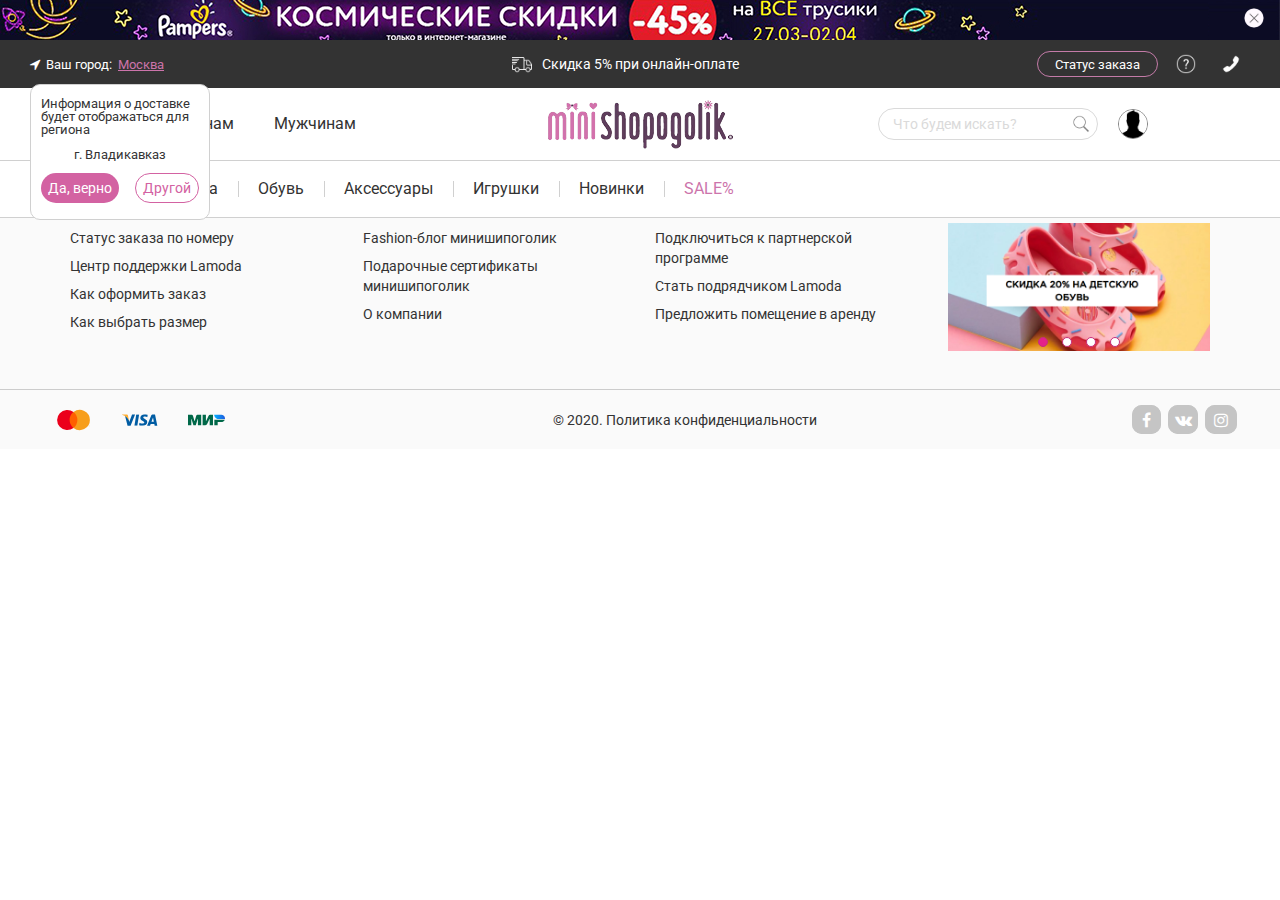
<file: _layout.html>
<!DOCTYPE html>
<html lang="ru">
  <head>
    <meta charset="utf-8">
    <title>Минишопоголик</title>
    <meta name="description" content="">
    <meta http-equiv="X-UA-Compatible" content="IE=edge">
    <meta name="viewport" content="height=device-height, 	width=device-width, initial-scale=1.0, 	minimum-scale=1.0, maximum-scale=1.0, 	user-scalable=no, target-densitydpi=device-dpi">
    <meta property="og:image" content="path/to/image.jpg">
    <link rel="shortcut icon" href="img/favicon/favicon.ico" type="image/x-icon">
    <link rel="apple-touch-icon" href="img/favicon/apple-touch-icon.png">
    <link rel="apple-touch-icon" sizes="72x72" href="img/favicon/apple-touch-icon-72x72.png">
    <link rel="apple-touch-icon" sizes="114x114" href="img/favicon/apple-touch-icon-114x114.png">
    <!-- Chrome, Firefox OS and Opera-->
    <meta name="theme-color" content="#c37ca7">
    <!-- Windows Phone-->
    <meta name="msapplication-navbutton-color" content="#c37ca7">
    <!-- iOS Safari-->
    <meta name="apple-mobile-web-app-status-bar-style" content="#c37ca7">
    <link rel="stylesheet" href="https://fonts.googleapis.com/css?family=Roboto:400,500,600,700,800&amp;display=swap&amp;subset=cyrillic">
    <link rel="stylesheet" href="/libs/owl/owl.carousel.min.css">
    <link rel="stylesheet" href="/libs/owl/owl.theme.default.min.css">
    <link rel="stylesheet" href="/libs/mmenu/mmenu.css">
    <link rel="stylesheet" href="/css/main.min.css">
    <link rel="stylesheet" href="/css/font-awesome.min.css">
  </head>
  <body>
    <div class="wrapper" id="wrapper">
      <div class="header">
        <div class="banner-topbar"><a href="#"><img class="banner-topbar__inner" src="/img/banner/banner.png"></a>
          <div class="banner-topbar__close"></div>
        </div>
        <div class="topbar">
          <div class="topbar__inner" id="topbar__default">
            <div class="topbar__location">
              <div class="location">
                <div class="location__front"><span class="topbar__item fa fa-location-arrow"></span><span class="topbar__item">Ваш город:</span><a class="locationSelector topbar__link" href="#locationModal">   <span id="location-label">Москва</span></a></div>
                <div class="location__back">
                  <div class="location__group"><span class="topbar__item fa fa-location-arrow"></span>
                    <input id="location-autocomplete" placeholder="Ваш город" autocomplete="off" type="text">
                  </div>
                </div>
                <div class="location-popup">
                  <p>Информация о доставке будет отображаться для региона</p>
                  <div class="text-center">г. Владикавказ</div>
                  <div class="location-popup__actions">
                    <button class="btn btn-primary positive">Да, верно</button>
                    <button class="btn btn-primary-outline negative">Другой</button>
                  </div>
                </div>
              </div>
            </div>
            <div class="topbar__delivery"> 
              <div class="delivery">
                <div class="back"><span>Скидка 5% при онлайн-оплате</span></div>
                <div class="front">
                  <div class="inner">
                    <div class="content"><span>Доставка в ваш город&nbsp;&nbsp;</span><a href="#">1-2 дня</a><span class="delivery__icon"></span></div>
                  </div>
                </div>
              </div>
            </div>
            <div class="topbar__tools">
              <!-- Статус заказа--><span class="order-status">Статус заказа</span>
              <!-- Помощь-->
              <div class="help dropdown">
                <div class="help__icon"></div>
                <div class="dropdown__inner">
                  <ul class="help__list">
                    <li class="help__item"><a class="help__link" href="#1">Доставка</a></li>
                    <li class="help__item"><a class="help__link" href="#2">Размеры</a></li>
                    <li class="help__item"><a class="help__link" href="#3">Возврат</a></li>
                    <li class="help__item"><a class="help__link" href="#4">Гарантия</a></li>
                    <li class="help__item"><a class="help__link" href="#5">Оплата</a></li>
                  </ul>
                </div>
              </div>
              <!-- Социальные сети-->
              <div class="social-bar">
                <ul class="social-bar-links">
                  <li><a href="#"><img src="/img/social/ic_ig.png"></a></li>
                  <li><a href="#"><img src="/img/social/ic_wa.png"></a></li>
                  <li><a href="#"><img src="/img/social/ic_tg.png"></a></li>
                  <li><a href="#"><img src="/img/social/ic_vk.png"></a></li>
                  <li><a href="#"><img src="/img/social/ic_fb.png"></a></li>
                </ul>
                <div class="social-bar-contact"><span class="social-bar-contact__text">+7 495 125 12 10</span><span class="social-bar-contact__hover">Обратный звонок</span></div>
                <div class="social-bar-toggle" id="social-toggle">   </div>
              </div>
            </div>
          </div>
        </div>
        <!-- Мобильное меню-->
        <div class="menu mh-head Sticky">
          <div class="menu-mobile searchbar-mobile-container">
            <div class="menu-mobile__row"><a class="menu-mobile__action" href="#menu"><span class="menu-mobile__icon menu-mobile__menu"></span></a><span class="menu-mobile__action searchbar-mobile-toggle" data-target="#msearch"><span class="menu-mobile__icon menu-mobile__search"></span></span><a class="menu__logo" href="/"><img src="/img/logo.jpg" alt="logo"></a><a class="menu-mobile__action"><span class="menu-mobile__favorite menu-mobile__icon"></span></a><a class="menu-mobile__action"><span class="menu-mobile__cart menu-mobile__icon"></span></a>
              <div class="searchbar-mobile menu-mobile__searchbar" id="msearch" style="display: none">
                <input class="searchbar-mobile__input" placeholder="Поиск" id="msearch-input">
                <button class="searchbar-mobile__button"><span class="menu-mobile__search menu-mobile__icon"></span></button>
              </div>
            </div>
            <div class="__hidden" style="display:none">
              <div class="mobile-menu__content" id="menu">
                <ul>
                  <li><a href="#"><span>Образы</span></a>
                    <ul>
                      <li><a href="#">На каждый день</a></li>
                      <li><a href="#">В садик, школу</a></li>
                      <li><a href="#">На фотосессию</a></li>
                      <li><a href="#">На мероприятие</a></li>
                    </ul>
                  </li>
                  <li><a href="#"><span>Одежда</span></a>
                    <ul>
                      <li><a href="#">Платья и сарафаны</a></li>
                      <li><a href="#">Футболки и поло</a></li>
                      <li><a href="#">Толстовки</a></li>
                      <li><a href="#">Комбинезоны</a></li>
                      <li><a href="#">Купальники</a></li>
                      <li><a href="#">Штаны</a></li>
                      <li><a href="#">Юбки</a></li>
                      <li><a href="#">Шорты</a></li>
                      <li><a href="#">Свитеры и свитшоты</a></li>
                      <li><a href="#">Дождевики</a></li>
                    </ul>
                    <li><a href="#"><span>Обувь</span></a>
                      <ul>
                        <li><a href="#">Балетки</a></li>
                        <li><a href="#">Босоножки</a></li>
                        <li><a href="#">Туфли</a></li>
                        <li><a href="#">Кеды</a></li>
                        <li><a href="#">Кроссовки</a></li>
                        <li><a href="#">Лоферы</a></li>
                        <li><a href="#">Сапоги</a></li>
                      </ul>
                    </li>
                    <li><a href="#"><span>Аксессуары</span></a>
                      <ul>
                        <li><a href="#">Сумки</a></li>
                        <li><a href="#">Бантики</a></li>
                        <li><a href="#">Рюкзаки</a></li>
                        <li><a href="#">Платки и шарфы</a></li>
                        <li><a href="#">Зонты</a></li>
                      </ul>
                    </li>
                    <li><a href="#"><span>Игрушки</span></a>
                      <ul>
                        <li><a href="#">Куклы L.O.L. Surprise</a></li>
                        <li><a href="#">Развивающие игры</a></li>
                        <li><a href="#">Настольные игры</a></li>
                        <li><a href="#">Наборы для творчества</a></li>
                        <li><a href="#">Игрушки будущего</a></li>
                      </ul>
                    </li>
                    <li><a href="#"><span>Новинки</span></a></li>
                    <li><a href="#"><span>Аутлет</span></a></li>
                  </li>
                </ul>
              </div>
            </div>
          </div>
          <div class="menu-desktop">
            <!-- Top menu-->
            <ul class="top-menu">
              <li class="top-item-opened"><a href="#">Детям</a>
                <!-- Submenu-->
                <ul class="sub-menu">
                  <li><a href="#">Образы</a>
                    <div class="third-menu">
                      <div class="row">
                        <!-- Первый блок-->
                        <div class="col-md-4"><strong>Категории</strong>
                          <div class="row">
                            <div class="col-md-6">
                              <ul>
                                <li><a href="#">Балетки</a></li>
                                <li><a href="#">Босоножки</a></li>
                                <li><a href="#">Ботинки</a></li>
                                <li><a href="#">Лоферы</a></li>
                                <li><a href="#">Сандалии</a></li>
                                <li><a href="#">Сапоги</a></li>
                                <li><a href="#">Сланцы</a></li>
                                <li><a href="#">Слипоны</a></li>
                                <li><a href="#">Туфли</a></li>
                                <li><a href="#">Уход за обувью</a></li>
                              </ul>
                            </div>
                            <div class="col-md-6">
                              <ul>
                                <li><a href="#">Балетки</a></li>
                                <li><a href="#">Босоножки</a></li>
                                <li><a href="#">Ботинки</a></li>
                                <li><a href="#">Лоферы</a></li>
                                <li><a href="#">Сандалии</a></li>
                                <li><a href="#">Сапоги</a></li>
                                <li><a href="#">Сланцы</a></li>
                                <li><a href="#">Слипоны</a></li>
                                <li><a href="#">Туфли</a></li>
                                <li><a class="third-menu-other" href="#">Все категории</a></li>
                              </ul>
                            </div>
                          </div>
                        </div>
                        <!-- Второй блок-->
                        <div class="col-md-2"><strong>Бренды</strong>
                          <ul>
                            <li><a href="#">Mini Melissa</a></li>
                            <li><a href="#">Mel by Melisa</a></li>
                            <li><a href="#">Ipanema</a></li>
                            <li><a href="#">Zaxy</a></li>
                            <li><a class="third-menu-other" href="#">Все бренды</a></li>
                          </ul>
                        </div>
                        <!-- Третий блок-->
                        <div class="col-md-2"><strong class="text-center">Тренды сезона</strong><a href="#">
                            <figure><img src="/img/gods/item1.png">
                              <figcaption>Сумка-рюкзак Unircorn</figcaption>
                            </figure></a><a href="#">
                            <figure><img src="/img/gods/item2.png">
                              <figcaption>Сапожки Zaxy Bow</figcaption>
                            </figure></a></div>
                        <!-- Четвертый блок-->
                        <div class="col-md-4">
                          <div class="third-menu-banner"><a href="#"><img src="/img/banner/mbanner.png"></a>
                            <div class="third-menu-banner__name text-center">Mini Melissa SS 20</div>
                            <div class="text-center">Встречайте новую коллекцию</div>
                          </div>
                        </div>
                      </div>
                    </div>
                  </li>
                  <li><a href="#">Одежда</a></li>
                  <li><a href="#">Обувь</a></li>
                  <li><a href="#">Аксессуары</a></li>
                  <li><a href="#">Игрушки</a></li>
                  <li><a href="#">Новинки</a></li>
                  <li><a href="#">SALE%</a></li>
                </ul>
              </li>
              <li><a href="#">Женщинам</a>
                <!-- Submenu-->
                <ul class="sub-menu">
                  <li><a href="#">Образы</a>
                    <div class="third-menu">
                      <div class="row">
                        <!-- Первый блок-->
                        <div class="col-md-4"><strong>Категории</strong>
                          <div class="row">
                            <div class="col-md-6">
                              <ul>
                                <li><a href="#">Балетки</a></li>
                                <li><a href="#">Босоножки</a></li>
                                <li><a href="#">Ботинки</a></li>
                                <li><a href="#">Лоферы</a></li>
                                <li><a href="#">Сандалии</a></li>
                                <li><a href="#">Сапоги</a></li>
                                <li><a href="#">Сланцы</a></li>
                                <li><a href="#">Слипоны</a></li>
                                <li><a href="#">Туфли</a></li>
                                <li><a href="#">Уход за обувью</a></li>
                              </ul>
                            </div>
                            <div class="col-md-6">
                              <ul>
                                <li><a href="#">Балетки</a></li>
                                <li><a href="#">Босоножки</a></li>
                                <li><a href="#">Ботинки</a></li>
                                <li><a href="#">Лоферы</a></li>
                                <li><a href="#">Сандалии</a></li>
                                <li><a href="#">Сапоги</a></li>
                                <li><a href="#">Сланцы</a></li>
                                <li><a href="#">Слипоны</a></li>
                                <li><a href="#">Туфли</a></li>
                                <li><a class="third-menu-other" href="#">Все категории</a></li>
                              </ul>
                            </div>
                          </div>
                        </div>
                        <!-- Второй блок-->
                        <div class="col-md-2"><strong>Бренды</strong>
                          <ul>
                            <li><a href="#">Mini Melissa</a></li>
                            <li><a href="#">Mel by Melisa</a></li>
                            <li><a href="#">Ipanema</a></li>
                            <li><a href="#">Zaxy</a></li>
                            <li><a class="third-menu-other" href="#">Все бренды</a></li>
                          </ul>
                        </div>
                        <!-- Третий блок-->
                        <div class="col-md-2"><strong class="text-center">Тренды сезона</strong><a href="#">
                            <figure><img src="/img/gods/item1.png">
                              <figcaption>Сумка-рюкзак Unircorn</figcaption>
                            </figure></a><a href="#">
                            <figure><img src="/img/gods/item2.png">
                              <figcaption>Сапожки Zaxy Bow</figcaption>
                            </figure></a></div>
                        <!-- Четвертый блок-->
                        <div class="col-md-4">
                          <div class="third-menu-banner"><a href="#"><img src="/img/banner/mbanner.png"></a>
                            <div class="third-menu-banner__name text-center">Mini Melissa SS 20</div>
                            <div class="text-center">Встречайте новую коллекцию</div>
                          </div>
                        </div>
                      </div>
                    </div>
                  </li>
                  <li><a href="#">Одежда</a></li>
                  <li><a href="#">Обувь</a></li>
                  <li><a href="#">Аксессуары</a></li>
                  <li><a href="#">Игрушки</a></li>
                  <li><a href="#">Новинки</a></li>
                  <li><a href="#">SALE%</a></li>
                </ul>
              </li>
              <li><a href="#">Мужчинам</a>
                <!-- Submenu-->
                <ul class="sub-menu">
                  <li><a href="#">Образы</a>
                    <div class="third-menu">
                      <div class="row">
                        <!-- Первый блок-->
                        <div class="col-md-4"><strong>Категории</strong>
                          <div class="row">
                            <div class="col-md-6">
                              <ul>
                                <li><a href="#">Балетки</a></li>
                                <li><a href="#">Босоножки</a></li>
                                <li><a href="#">Ботинки</a></li>
                                <li><a href="#">Лоферы</a></li>
                                <li><a href="#">Сандалии</a></li>
                                <li><a href="#">Сапоги</a></li>
                                <li><a href="#">Сланцы</a></li>
                                <li><a href="#">Слипоны</a></li>
                                <li><a href="#">Туфли</a></li>
                                <li><a href="#">Уход за обувью</a></li>
                              </ul>
                            </div>
                            <div class="col-md-6">
                              <ul>
                                <li><a href="#">Балетки</a></li>
                                <li><a href="#">Босоножки</a></li>
                                <li><a href="#">Ботинки</a></li>
                                <li><a href="#">Лоферы</a></li>
                                <li><a href="#">Сандалии</a></li>
                                <li><a href="#">Сапоги</a></li>
                                <li><a href="#">Сланцы</a></li>
                                <li><a href="#">Слипоны</a></li>
                                <li><a href="#">Туфли</a></li>
                                <li><a class="third-menu-other" href="#">Все категории</a></li>
                              </ul>
                            </div>
                          </div>
                        </div>
                        <!-- Второй блок-->
                        <div class="col-md-2"><strong>Бренды</strong>
                          <ul>
                            <li><a href="#">Mini Melissa</a></li>
                            <li><a href="#">Mel by Melisa</a></li>
                            <li><a href="#">Ipanema</a></li>
                            <li><a href="#">Zaxy</a></li>
                            <li><a class="third-menu-other" href="#">Все бренды</a></li>
                          </ul>
                        </div>
                        <!-- Третий блок-->
                        <div class="col-md-2"><strong class="text-center">Тренды сезона</strong><a href="#">
                            <figure><img src="/img/goods/item1.png">
                              <figcaption>Сумка-рюкзак Unircorn</figcaption>
                            </figure></a><a href="#">
                            <figure><img src="/img/goods/item2.png">
                              <figcaption>Сапожки Zaxy Bow</figcaption>
                            </figure></a></div>
                        <!-- Четвертый блок-->
                        <div class="col-md-4">
                          <div class="third-menu-banner"><a href="#"><img src="/img/banner/mbanner.png"></a>
                            <div class="third-menu-banner__name text-center">Mini Melissa SS 20</div>
                            <div class="text-center">Встречайте новую коллекцию</div>
                          </div>
                        </div>
                      </div>
                    </div>
                  </li>
                  <li><a href="#">Одежда</a></li>
                  <li><a href="#">Обувь</a></li>
                  <li><a href="#">Аксессуары</a></li>
                  <li><a href="#">Игрушки</a></li>
                  <li><a href="#">Новинки</a></li>
                  <li><a href="#">SALE%</a></li>
                </ul>
              </li>
            </ul>
            <!-- Лого--><a class="logo" href="/"><img src="/img/logo.png" alt="logo"></a>
            <!-- Панель инструментов    -->
            <div class="toolbar">
              <form class="searchbar">
                <input type="text" id="search-input" placeholder="Что будем искать?" autocomplete="off">
                <button class="searchbar__action" type="submit"></button>
              </form>
              <!-- Личный кабинет--><a class="profile" href="#"><img src="img/user-default.png"></a>
              <!-- Избранные-->
              <div class="toolbar-dropdown dropdown">
                <div class="toolbar-dropdown__icon toolbar-dropdown__favorite"></div>
                <div class="toolbar-dropdown__content dropdown__inner">
                  <div class="toolbar-dropdown__title">У вас нет избранных</div><a class="toolbar-dropdown__action">Каталог товаров</a>
                </div>
              </div>
              <!-- Корзина-->
              <div class="toolbar-dropdown dropdown"><span class="toolbar-dropdown__icon toolbar-dropdown__cart"></span>
                <div class="toolbar-dropdown__content dropdown__inner"> 
                  <!-- Переключалка-->
                  <table>
                    <tbody>
                      <tr>
                        <td class="text-center"><a href="#"><img class="img-thumbnail" src="/img/goods/item1.png" alt="Apple Cinema 30&quot;" title="Apple Cinema 30&quot;"></a></td>
                        <td class="text-left"><a class="cart-name" href="http://194.67.91.97/index.php?route=product/product&amp;product_id=42">Mini Melisa MAR SANDAL SWEET DREAMS</a>
                          <div class="properties"><small>Размер: 28/29</small><small>Цвет: Розовый</small></div>
                        </td>
                        <td>
                          <div class="counter-container"><span class="prev fa fa-caret-left"></span>
                            <input class="count" type="number" start="1" step="1" value="2"><span class="next fa fa-caret-right"></span>
                          </div>
                        </td>
                        <td class="price">228 Р</td>
                        <td class="text-center"><span class="remove fa fa-trash"></span></td>
                      </tr>
                      <tr>
                        <td class="text-center"><a href="#"><img class="img-thumbnail" src="/img/goods/item1.png" alt="Apple Cinema 30&quot;" title="Apple Cinema 30&quot;"></a></td>
                        <td class="text-left"><a class="cart-name" href="http://194.67.91.97/index.php?route=product/product&amp;product_id=42">Mini Melisa MAR SANDAL SWEET DREAMS</a>
                          <div class="properties"><small>Размер: 28/29</small><small>Цвет: Розовый</small></div>
                        </td>
                        <td>
                          <div class="counter-container"><span class="prev fa fa-caret-left"></span>
                            <input class="count" type="number" start="1" step="1" value="3"><span class="next fa fa-caret-right"></span>
                          </div>
                        </td>
                        <td class="price">228 Р</td>
                        <td class="text-center"><span class="remove fa fa-trash"></span></td>
                      </tr>
                      <tr>
                        <td class="text-center"><a href="#"><img class="img-thumbnail" src="/img/goods/item1.png" alt="Apple Cinema 30&quot;" title="Apple Cinema 30&quot;"></a></td>
                        <td class="text-left"><a class="cart-name" href="http://194.67.91.97/index.php?route=product/product&amp;product_id=42">Mini Melisa MAR SANDAL SWEET DREAMS</a>
                          <div class="properties"><small>Размер: 28/29</small><small>Цвет: Розовый</small></div>
                        </td>
                        <td>
                          <div class="counter-container"><span class="prev fa fa-caret-left"></span>
                            <input class="count" type="number" start="1" step="1" value="4"><span class="next fa fa-caret-right"></span>
                          </div>
                        </td>
                        <td><span class="stock"><span class="stock-price-new">1000 Р</span><span class="stock-price-old">800 Р</span></span></td>
                        <td class="text-center"><span class="remove fa fa-trash"></span></td>
                      </tr>
                    </tbody>
                  </table>
                  <div class="cart-other">Еще <a href="#">21 товар</a>&nbsp;в корзине</div>
                  <hr>
                  <table>
                    <tbody>
                      <tr>
                        <td><a class="toolbar-dropdown__action btn btn-primary" href="#">Оформить заказ</a></td>
                        <td class="text-right total"><span>Итого:</span><span class="price">228 Р</span></td>
                      </tr>
                    </tbody>
                  </table>
                </div>
              </div>
              <div class="searchbar-toggle" id="search-toggle"><span></span></div>
            </div>
          </div>
        </div>
        <div class="scrollup" style="display: none" id="scrollup"><img src="/img/icons/arrow-up.png"></div>
      </div>
      <div class="subfooter-wrapper subfooter-wrapper-gray">
        <div class="container">
          <div class="subfooter row">
            <div class="col-md-3">
              <ul class="subfooter__list">
                <li><strong>Помощь</strong></li>
                <li><a href="#">Статус заказа по номеру</a></li>
                <li><a href="#">Центр поддержки Lamoda</a></li>
                <li><a href="#">Как оформить заказ</a></li>
                <li><a href="#">Как выбрать размер                        </a></li>
              </ul>
            </div>
            <div class="col-md-3">
              <ul class="subfooter__list">
                <li><strong>О нас</strong></li>
                <li> <a href="#">Fashion-блог минишипоголик</a></li>
                <li><a href="#">Подарочные сертификаты минишипоголик</a></li>
                <li> <a href="#">О компании</a></li>
              </ul>
            </div>
            <div class="col-md-3">
              <ul class="subfooter__list">
                <li><strong>Партнерам</strong></li>
                <li><a href="#">Подключиться к партнерской программе</a></li>
                <li><a href="#">Стать подрядчиком Lamoda</a></li>
                <li><a href="#">Предложить помещение в аренду</a></li>
              </ul>
            </div>
            <div class="col-md-3">
              <div><strong>Акции дня</strong></div>
              <div class="owl-carousel owl-theme" id="fbanner"><img class="owl-carousel__item" src="/img/content/slide-1.png"><img class="owl-carousel__item" src="/img/content/slide-2.png"><img class="owl-carousel__item" src="/img/content/slide-1.png"><img class="owl-carousel__item" src="/img/content/slide-2.png"></div>
            </div>
          </div>
        </div>
      </div>
      <div class="footer">
        <div class="footer-payment">
          <div class="payments">
            <div class="col-xs-4"><img src="/img/payment/mc.svg"></div>
            <div class="col-xs-4"><img src="/img/payment/visa.svg"></div>
            <div class="col-xs-4"><img src="/img/payment/mir.svg"></div>
          </div>
        </div><a class="footer__copyright" href="">&copy; 2020. Политика конфиденциальности</a>
        <div class="footer-social">
          <div class="social"><a class="social__fb" href="#fb"><i class="fa fa-facebook-f"></i></a><a class="social__vk" href="#vk"><i class="fa fa-vk"></i></a><a class="social__inst" href="#inst"><i class="fa fa-instagram"></i></a></div>
        </div>
      </div>
    </div>
    <script src="/js/scripts.min.js"></script>
    <script src="/js/bootstrap.bundle.min.js"></script>
    <script src="/libs/mmenu/mmenu.polyfills.js"></script>
    <script src="/libs/mmenu/mmenu.js"></script>
    <script src="/libs/owl/owl.carousel.min.js"></script>
  </body>
</html>
</file>
<file: libs/mmenu/mmenu.css>
/*!
 * mmenu.js
 * mmenujs.com
 *
 * Copyright (c) Fred Heusschen
 * frebsite.nl
 *
 * License: CC-BY-NC-4.0
 * http://creativecommons.org/licenses/by-nc/4.0/
 */.mm-menu_theme-white{--mm-color-border:rgba( 0,0,0, 0.1 );--mm-color-button:rgba( 0,0,0, 0.3 );--mm-color-text:rgba( 0,0,0, 0.7 );--mm-color-text-dimmed:rgba( 0,0,0, 0.3 );--mm-color-background:#fff;--mm-color-background-highlight:rgba( 0,0,0, 0.06 );--mm-color-background-emphasis:rgba( 0,0,0, 0.03 );--mm-shadow:0 0 10px rgba( 0,0,0, 0.2 )}.mm-menu_theme-dark{--mm-color-border:rgba( 0,0,0, 0.3 );--mm-color-button:rgba( 255,255,255, 0.4 );--mm-color-text:rgba( 255,255,255, 0.85 );--mm-color-text-dimmed:rgba( 255,255,255, 0.4 );--mm-color-background:#333;--mm-color-background-highlight:rgba( 255,255,255, 0.08 );--mm-color-background-emphasis:rgba( 0,0,0, 0.1 );--mm-shadow:0 0 20px rgba( 0,0,0, 0.5 )}.mm-menu_theme-black{--mm-color-border:rgba( 255,255,255, 0.25 );--mm-color-button:rgba( 255,255,255, 0.4 );--mm-color-text:rgba( 255,255,255, 0.75 );--mm-color-text-dimmed:rgba( 255,255,255, 0.4 );--mm-color-background:#000;--mm-color-background-highlight:rgba( 255,255,255, 0.2 );--mm-color-background-emphasis:rgba( 255,255,255, 0.15 );--mm-shadow:none}:root{--mm-line-height:20px;--mm-listitem-size:44px;--mm-navbar-size:44px;--mm-offset-top:0;--mm-offset-right:0;--mm-offset-bottom:0;--mm-offset-left:0;--mm-color-border:rgba(0, 0, 0, 0.1);--mm-color-button:rgba(0, 0, 0, 0.3);--mm-color-text:rgba(0, 0, 0, 0.75);--mm-color-text-dimmed:rgba(0, 0, 0, 0.3);--mm-color-background:#f3f3f3;--mm-color-background-highlight:rgba(0, 0, 0, 0.05);--mm-color-background-emphasis:rgba(255, 255, 255, 0.4);--mm-shadow:0 0 10px rgba(0, 0, 0, 0.3)}.mm-hidden{display:none!important}.mm-wrapper{overflow-x:hidden;position:relative}.mm-menu{top:0;right:0;bottom:0;left:0;background:#f3f3f3;border-color:rgba(0,0,0,.1);color:rgba(0,0,0,.75);line-height:20px;display:-webkit-box;display:-ms-flexbox;display:flex;-webkit-box-orient:vertical;-webkit-box-direction:normal;-ms-flex-direction:column;flex-direction:column;padding:0;margin:0;-webkit-box-sizing:border-box;box-sizing:border-box;position:absolute;top:var(--mm-offset-top);right:var(--mm-offset-right);bottom:var(--mm-offset-bottom);left:var(--mm-offset-left);z-index:0;background:var(--mm-color-background);border-color:var(--mm-color-border);color:var(--mm-color-text);line-height:var(--mm-line-height);-webkit-tap-highlight-color:var(--mm-color-background-emphasis);-webkit-font-smoothing:antialiased;-moz-osx-font-smoothing:grayscale}.mm-menu a,.mm-menu a:active,.mm-menu a:hover,.mm-menu a:link,.mm-menu a:visited{text-decoration:none;color:inherit}[dir=rtl] .mm-menu{direction:rtl}.mm-panel{background:#f3f3f3;border-color:rgba(0,0,0,.1);color:rgba(0,0,0,.75);z-index:0;-webkit-box-sizing:border-box;box-sizing:border-box;width:100%;-webkit-overflow-scrolling:touch;overflow:scroll;overflow-x:hidden;overflow-y:auto;background:var(--mm-color-background);border-color:var(--mm-color-border);color:var(--mm-color-text);-webkit-transform:translate3d(100%,0,0);transform:translate3d(100%,0,0);-webkit-transition:-webkit-transform .4s ease;transition:-webkit-transform .4s ease;-o-transition:transform .4s ease;transition:transform .4s ease;transition:transform .4s ease,-webkit-transform .4s ease}.mm-panel:after{height:44px}.mm-panel:not(.mm-hidden){display:block}.mm-panel:after{content:'';display:block;height:var(--mm-listitem-size)}.mm-panel_opened{z-index:1;-webkit-transform:translate3d(0,0,0);transform:translate3d(0,0,0)}.mm-panel_opened-parent{-webkit-transform:translate3d(-30%,0,0);transform:translate3d(-30%,0,0)}.mm-panel_highest{z-index:2}.mm-panel_noanimation{-webkit-transition:none!important;-o-transition:none!important;transition:none!important}.mm-panel_noanimation.mm-panel_opened-parent{-webkit-transform:translate3d(0,0,0);transform:translate3d(0,0,0)}.mm-panels>.mm-panel{position:absolute;left:0;right:0;top:0;bottom:0}.mm-panel__content{padding:20px 20px 0}.mm-panels{background:#f3f3f3;border-color:rgba(0,0,0,.1);color:rgba(0,0,0,.75);position:relative;height:100%;-webkit-box-flex:1;-ms-flex-positive:1;flex-grow:1;overflow:hidden;background:var(--mm-color-background);border-color:var(--mm-color-border);color:var(--mm-color-text)}[dir=rtl] .mm-panel:not(.mm-panel_opened){-webkit-transform:translate3d(-100%,0,0);transform:translate3d(-100%,0,0)}[dir=rtl] .mm-panel.mm-panel_opened-parent{-webkit-transform:translate3d(30%,0,0);transform:translate3d(30%,0,0)}.mm-listitem_vertical>.mm-panel{display:none;width:100%;padding:10px 0 10px 10px;-webkit-transform:none!important;-ms-transform:none!important;transform:none!important}.mm-listitem_vertical>.mm-panel:after,.mm-listitem_vertical>.mm-panel:before{content:none;display:none}.mm-listitem_opened>.mm-panel{display:block}.mm-listitem_vertical>.mm-listitem__btn{height:44px;height:var(--mm-listitem-size);bottom:auto}.mm-listitem_vertical .mm-listitem:last-child:after{border-color:transparent}.mm-listitem_opened>.mm-listitem__btn:after{-webkit-transform:rotate(225deg);-ms-transform:rotate(225deg);transform:rotate(225deg);right:19px}.mm-btn{-webkit-box-flex:0;-ms-flex-positive:0;flex-grow:0;-ms-flex-negative:0;flex-shrink:0;position:relative;-webkit-box-sizing:border-box;box-sizing:border-box;width:50px;padding:0}.mm-btn:after,.mm-btn:before{border:2px solid rgba(0,0,0,.3);border:2px solid var(--mm-color-button)}.mm-btn_next:after,.mm-btn_prev:before{content:'';border-bottom:none;border-right:none;-webkit-box-sizing:content-box;box-sizing:content-box;display:block;width:8px;height:8px;margin:auto;position:absolute;top:0;bottom:0}.mm-btn_prev:before{-webkit-transform:rotate(-45deg);-ms-transform:rotate(-45deg);transform:rotate(-45deg);left:23px;right:auto}.mm-btn_next:after{-webkit-transform:rotate(135deg);-ms-transform:rotate(135deg);transform:rotate(135deg);right:23px;left:auto}.mm-btn_close:after,.mm-btn_close:before{content:'';-webkit-box-sizing:content-box;box-sizing:content-box;display:block;width:5px;height:5px;margin:auto;position:absolute;top:0;bottom:0;-webkit-transform:rotate(-45deg);-ms-transform:rotate(-45deg);transform:rotate(-45deg)}.mm-btn_close:before{border-right:none;border-bottom:none;right:18px}.mm-btn_close:after{border-left:none;border-top:none;right:25px}[dir=rtl] .mm-btn_next:after{-webkit-transform:rotate(-45deg);-ms-transform:rotate(-45deg);transform:rotate(-45deg);left:23px;right:auto}[dir=rtl] .mm-btn_prev:before{-webkit-transform:rotate(135deg);-ms-transform:rotate(135deg);transform:rotate(135deg);right:23px;left:auto}[dir=rtl] .mm-btn_close:after,[dir=rtl] .mm-btn_close:before{right:auto}[dir=rtl] .mm-btn_close:before{left:25px}[dir=rtl] .mm-btn_close:after{left:18px}.mm-navbar{min-height:44px;border-bottom:1px solid rgba(0,0,0,.1);background:#f3f3f3;color:rgba(0,0,0,.3);display:-webkit-box;display:-ms-flexbox;display:flex;min-height:var(--mm-navbar-size);border-bottom:1px solid var(--mm-color-border);background:var(--mm-color-background);color:var(--mm-color-text-dimmed);text-align:center;opacity:1;-webkit-transition:opacity .4s ease;-o-transition:opacity .4s ease;transition:opacity .4s ease}.mm-navbar>*{min-height:44px}@supports ((position:-webkit-sticky) or (position:sticky)){.mm-navbar_sticky{position:-webkit-sticky;position:sticky;top:0;z-index:1}}.mm-navbar>*{-webkit-box-flex:1;-ms-flex-positive:1;flex-grow:1;display:-webkit-box;display:-ms-flexbox;display:flex;-webkit-box-align:center;-ms-flex-align:center;align-items:center;-webkit-box-pack:center;-ms-flex-pack:center;justify-content:center;-webkit-box-sizing:border-box;box-sizing:border-box}.mm-navbar__btn{-webkit-box-flex:0;-ms-flex-positive:0;flex-grow:0}.mm-navbar__title{-webkit-box-flex:1;-ms-flex:1 1 50%;flex:1 1 50%;display:-webkit-box;display:-ms-flexbox;display:flex;padding-left:20px;padding-right:20px;overflow:hidden}.mm-navbar__title:not(:last-child){padding-right:0}.mm-navbar__title>span{-o-text-overflow:ellipsis;text-overflow:ellipsis;white-space:nowrap;overflow:hidden}.mm-navbar__btn:not(.mm-hidden)+.mm-navbar__title{padding-left:0}.mm-navbar__btn:not(.mm-hidden)+.mm-navbar__title:last-child{padding-right:50px}[dir=rtl] .mm-navbar{-webkit-box-orient:horizontal;-webkit-box-direction:reverse;-ms-flex-direction:row-reverse;flex-direction:row-reverse}.mm-listview{list-style:none;display:block;padding:0;margin:0}.mm-listitem{color:rgba(0,0,0,.75);border-color:rgba(0,0,0,.1);color:var(--mm-color-text);border-color:var(--mm-color-border);list-style:none;display:block;padding:0;margin:0;position:relative;display:-webkit-box;display:-ms-flexbox;display:flex;-ms-flex-wrap:wrap;flex-wrap:wrap}.mm-listitem:after{content:'';border-color:inherit;border-bottom-width:1px;border-bottom-style:solid;display:block;position:absolute;left:20px;right:0;bottom:0}.mm-listitem a,.mm-listitem a:hover{text-decoration:none}.mm-listitem__btn,.mm-listitem__text{padding:12px;display:block;padding:calc((var(--mm-listitem-size) - var(--mm-line-height))/ 2);padding-left:0;padding-right:0;color:inherit}.mm-listitem__text{-o-text-overflow:ellipsis;text-overflow:ellipsis;white-space:nowrap;overflow:hidden;padding-left:20px;padding-right:10px;-webkit-box-flex:1;-ms-flex-positive:1;flex-grow:1;-ms-flex-preferred-size:10%;flex-basis:10%}.mm-listitem__btn{background:rgba(3,2,1,0);border-color:inherit;width:auto;padding-right:50px;position:relative}.mm-listitem__btn:not(.mm-listitem__text){border-left-width:1px;border-left-style:solid}.mm-listitem_selected>.mm-listitem__text{background:rgba(255,255,255,.4);background:var(--mm-color-background-emphasis)}.mm-listitem_opened>.mm-listitem__btn,.mm-listitem_opened>.mm-panel{background:rgba(0,0,0,.05);background:var(--mm-color-background-highlight)}[dir=rtl] .mm-listitem:after{left:0;right:20px}[dir=rtl] .mm-listitem__text{padding-left:10px;padding-right:20px}[dir=rtl] .mm-listitem__btn{padding-left:50px;border-left-width:0;border-left-style:none}[dir=rtl] .mm-listitem__btn:not(.mm-listitem__text){padding-right:0;border-right-width:1px;border-right-style:solid}.mm-page{-webkit-box-sizing:border-box;box-sizing:border-box;position:relative}.mm-slideout{-webkit-transition:-webkit-transform .4s ease;transition:-webkit-transform .4s ease;-o-transition:transform .4s ease;transition:transform .4s ease;transition:transform .4s ease,-webkit-transform .4s ease;z-index:1}.mm-wrapper_opened{overflow-x:hidden;position:relative}.mm-wrapper_opened .mm-page{min-height:100vh}.mm-wrapper_background .mm-page{background:inherit}.mm-menu_offcanvas{position:fixed;right:auto;z-index:0}.mm-menu_offcanvas:not(.mm-menu_opened){display:none}.mm-menu_offcanvas{width:80%;min-width:240px;max-width:440px}.mm-wrapper_opening .mm-menu_offcanvas~.mm-slideout{-webkit-transform:translate3d(80vw,0,0);transform:translate3d(80vw,0,0)}@media all and (max-width:300px){.mm-wrapper_opening .mm-menu_offcanvas~.mm-slideout{-webkit-transform:translate3d(240px,0,0);transform:translate3d(240px,0,0)}}@media all and (min-width:550px){.mm-wrapper_opening .mm-menu_offcanvas~.mm-slideout{-webkit-transform:translate3d(440px,0,0);transform:translate3d(440px,0,0)}}.mm-wrapper__blocker{background:rgba(3,2,1,0);overflow:hidden;display:none;position:fixed;top:0;right:0;bottom:0;left:0;z-index:2}.mm-wrapper_blocking{overflow:hidden}.mm-wrapper_blocking body{overflow:hidden}.mm-wrapper_blocking .mm-wrapper__blocker{display:block}.mm-sronly{border:0!important;clip:rect(1px,1px,1px,1px)!important;-webkit-clip-path:inset(50%)!important;clip-path:inset(50%)!important;white-space:nowrap!important;width:1px!important;min-width:1px!important;height:1px!important;min-height:1px!important;padding:0!important;overflow:hidden!important;position:absolute!important}.mm-menu_autoheight:not(.mm-menu_offcanvas){position:relative}.mm-menu_autoheight.mm-menu_position-bottom,.mm-menu_autoheight.mm-menu_position-top{max-height:80%}.mm-menu_autoheight-measuring .mm-panel{display:block!important}.mm-menu_autoheight-measuring .mm-panels>.mm-panel{bottom:auto!important;height:auto!important}.mm-menu_autoheight-measuring .mm-listitem_vertical:not(.mm-listitem_opened) .mm-panel{display:none!important}[class*=mm-menu_columns-]{-webkit-transition-property:width;-o-transition-property:width;transition-property:width}[class*=mm-menu_columns-] .mm-panels>.mm-panel{right:auto;-webkit-transition-property:width,-webkit-transform;transition-property:width,-webkit-transform;-o-transition-property:width,transform;transition-property:width,transform;transition-property:width,transform,-webkit-transform}[class*=mm-menu_columns-] .mm-panels>.mm-panel_opened,[class*=mm-menu_columns-] .mm-panels>.mm-panel_opened-parent{display:block!important}[class*=mm-panel_columns-]{border-right:1px solid;border-color:inherit}.mm-menu_columns-1 .mm-panel_columns-0,.mm-menu_columns-2 .mm-panel_columns-1,.mm-menu_columns-3 .mm-panel_columns-2,.mm-menu_columns-4 .mm-panel_columns-3{border-right:none}[class*=mm-menu_columns-] .mm-panels>.mm-panel_columns-0{-webkit-transform:translate3d(0,0,0);transform:translate3d(0,0,0)}.mm-menu_columns-0 .mm-panels>.mm-panel{z-index:0}.mm-menu_columns-0 .mm-panels>.mm-panel else{width:100%}.mm-menu_columns-0 .mm-panels>.mm-panel:not(.mm-panel_opened):not(.mm-panel_opened-parent){-webkit-transform:translate3d(100%,0,0);transform:translate3d(100%,0,0)}.mm-menu_columns-0{width:80%;min-width:240px;max-width:0}.mm-wrapper_opening .mm-menu_columns-0~.mm-slideout{-webkit-transform:translate3d(80vw,0,0);transform:translate3d(80vw,0,0)}@media all and (max-width:300px){.mm-wrapper_opening .mm-menu_columns-0~.mm-slideout{-webkit-transform:translate3d(240px,0,0);transform:translate3d(240px,0,0)}}@media all and (min-width:0px){.mm-wrapper_opening .mm-menu_columns-0~.mm-slideout{-webkit-transform:translate3d(0,0,0);transform:translate3d(0,0,0)}}.mm-wrapper_opening .mm-menu_columns-0.mm-menu_position-right.mm-menu_opened~.mm-slideout{-webkit-transform:translate3d(-80vw,0,0);transform:translate3d(-80vw,0,0)}@media all and (max-width:300px){.mm-wrapper_opening .mm-menu_columns-0.mm-menu_position-right.mm-menu_opened~.mm-slideout{-webkit-transform:translate3d(-240px,0,0);transform:translate3d(-240px,0,0)}}@media all and (min-width:0px){.mm-wrapper_opening .mm-menu_columns-0.mm-menu_position-right.mm-menu_opened~.mm-slideout{-webkit-transform:translate3d(0,0,0);transform:translate3d(0,0,0)}}[class*=mm-menu_columns-] .mm-panels>.mm-panel_columns-1{-webkit-transform:translate3d(100%,0,0);transform:translate3d(100%,0,0)}.mm-menu_columns-1 .mm-panels>.mm-panel{z-index:1;width:100%}.mm-menu_columns-1 .mm-panels>.mm-panel else{width:100%}.mm-menu_columns-1 .mm-panels>.mm-panel:not(.mm-panel_opened):not(.mm-panel_opened-parent){-webkit-transform:translate3d(200%,0,0);transform:translate3d(200%,0,0)}.mm-menu_columns-1{width:80%;min-width:240px;max-width:440px}.mm-wrapper_opening .mm-menu_columns-1~.mm-slideout{-webkit-transform:translate3d(80vw,0,0);transform:translate3d(80vw,0,0)}@media all and (max-width:300px){.mm-wrapper_opening .mm-menu_columns-1~.mm-slideout{-webkit-transform:translate3d(240px,0,0);transform:translate3d(240px,0,0)}}@media all and (min-width:550px){.mm-wrapper_opening .mm-menu_columns-1~.mm-slideout{-webkit-transform:translate3d(440px,0,0);transform:translate3d(440px,0,0)}}.mm-wrapper_opening .mm-menu_columns-1.mm-menu_position-right.mm-menu_opened~.mm-slideout{-webkit-transform:translate3d(-80vw,0,0);transform:translate3d(-80vw,0,0)}@media all and (max-width:300px){.mm-wrapper_opening .mm-menu_columns-1.mm-menu_position-right.mm-menu_opened~.mm-slideout{-webkit-transform:translate3d(-240px,0,0);transform:translate3d(-240px,0,0)}}@media all and (min-width:550px){.mm-wrapper_opening .mm-menu_columns-1.mm-menu_position-right.mm-menu_opened~.mm-slideout{-webkit-transform:translate3d(-440px,0,0);transform:translate3d(-440px,0,0)}}[class*=mm-menu_columns-] .mm-panels>.mm-panel_columns-2{-webkit-transform:translate3d(200%,0,0);transform:translate3d(200%,0,0)}.mm-menu_columns-2 .mm-panels>.mm-panel{z-index:2;width:50%}.mm-menu_columns-2 .mm-panels>.mm-panel else{width:100%}.mm-menu_columns-2 .mm-panels>.mm-panel:not(.mm-panel_opened):not(.mm-panel_opened-parent){-webkit-transform:translate3d(300%,0,0);transform:translate3d(300%,0,0)}.mm-menu_columns-2{width:80%;min-width:240px;max-width:880px}.mm-wrapper_opening .mm-menu_columns-2~.mm-slideout{-webkit-transform:translate3d(80vw,0,0);transform:translate3d(80vw,0,0)}@media all and (max-width:300px){.mm-wrapper_opening .mm-menu_columns-2~.mm-slideout{-webkit-transform:translate3d(240px,0,0);transform:translate3d(240px,0,0)}}@media all and (min-width:1100px){.mm-wrapper_opening .mm-menu_columns-2~.mm-slideout{-webkit-transform:translate3d(880px,0,0);transform:translate3d(880px,0,0)}}.mm-wrapper_opening .mm-menu_columns-2.mm-menu_position-right.mm-menu_opened~.mm-slideout{-webkit-transform:translate3d(-80vw,0,0);transform:translate3d(-80vw,0,0)}@media all and (max-width:300px){.mm-wrapper_opening .mm-menu_columns-2.mm-menu_position-right.mm-menu_opened~.mm-slideout{-webkit-transform:translate3d(-240px,0,0);transform:translate3d(-240px,0,0)}}@media all and (min-width:1100px){.mm-wrapper_opening .mm-menu_columns-2.mm-menu_position-right.mm-menu_opened~.mm-slideout{-webkit-transform:translate3d(-880px,0,0);transform:translate3d(-880px,0,0)}}[class*=mm-menu_columns-] .mm-panels>.mm-panel_columns-3{-webkit-transform:translate3d(300%,0,0);transform:translate3d(300%,0,0)}.mm-menu_columns-3 .mm-panels>.mm-panel{z-index:3;width:33.34%}.mm-menu_columns-3 .mm-panels>.mm-panel else{width:100%}.mm-menu_columns-3 .mm-panels>.mm-panel:not(.mm-panel_opened):not(.mm-panel_opened-parent){-webkit-transform:translate3d(400%,0,0);transform:translate3d(400%,0,0)}.mm-menu_columns-3{width:80%;min-width:240px;max-width:1320px}.mm-wrapper_opening .mm-menu_columns-3~.mm-slideout{-webkit-transform:translate3d(80vw,0,0);transform:translate3d(80vw,0,0)}@media all and (max-width:300px){.mm-wrapper_opening .mm-menu_columns-3~.mm-slideout{-webkit-transform:translate3d(240px,0,0);transform:translate3d(240px,0,0)}}@media all and (min-width:1650px){.mm-wrapper_opening .mm-menu_columns-3~.mm-slideout{-webkit-transform:translate3d(1320px,0,0);transform:translate3d(1320px,0,0)}}.mm-wrapper_opening .mm-menu_columns-3.mm-menu_position-right.mm-menu_opened~.mm-slideout{-webkit-transform:translate3d(-80vw,0,0);transform:translate3d(-80vw,0,0)}@media all and (max-width:300px){.mm-wrapper_opening .mm-menu_columns-3.mm-menu_position-right.mm-menu_opened~.mm-slideout{-webkit-transform:translate3d(-240px,0,0);transform:translate3d(-240px,0,0)}}@media all and (min-width:1650px){.mm-wrapper_opening .mm-menu_columns-3.mm-menu_position-right.mm-menu_opened~.mm-slideout{-webkit-transform:translate3d(-1320px,0,0);transform:translate3d(-1320px,0,0)}}[class*=mm-menu_columns-] .mm-panels>.mm-panel_columns-4{-webkit-transform:translate3d(400%,0,0);transform:translate3d(400%,0,0)}.mm-menu_columns-4 .mm-panels>.mm-panel{z-index:4;width:25%}.mm-menu_columns-4 .mm-panels>.mm-panel else{width:100%}.mm-menu_columns-4 .mm-panels>.mm-panel:not(.mm-panel_opened):not(.mm-panel_opened-parent){-webkit-transform:translate3d(500%,0,0);transform:translate3d(500%,0,0)}.mm-menu_columns-4{width:80%;min-width:240px;max-width:1760px}.mm-wrapper_opening .mm-menu_columns-4~.mm-slideout{-webkit-transform:translate3d(80vw,0,0);transform:translate3d(80vw,0,0)}@media all and (max-width:300px){.mm-wrapper_opening .mm-menu_columns-4~.mm-slideout{-webkit-transform:translate3d(240px,0,0);transform:translate3d(240px,0,0)}}@media all and (min-width:2200px){.mm-wrapper_opening .mm-menu_columns-4~.mm-slideout{-webkit-transform:translate3d(1760px,0,0);transform:translate3d(1760px,0,0)}}.mm-wrapper_opening .mm-menu_columns-4.mm-menu_position-right.mm-menu_opened~.mm-slideout{-webkit-transform:translate3d(-80vw,0,0);transform:translate3d(-80vw,0,0)}@media all and (max-width:300px){.mm-wrapper_opening .mm-menu_columns-4.mm-menu_position-right.mm-menu_opened~.mm-slideout{-webkit-transform:translate3d(-240px,0,0);transform:translate3d(-240px,0,0)}}@media all and (min-width:2200px){.mm-wrapper_opening .mm-menu_columns-4.mm-menu_position-right.mm-menu_opened~.mm-slideout{-webkit-transform:translate3d(-1760px,0,0);transform:translate3d(-1760px,0,0)}}[class*=mm-menu_columns-].mm-menu_position-bottom,[class*=mm-menu_columns-].mm-menu_position-top{width:100%;max-width:100%;min-width:100%}.mm-wrapper_opening [class*=mm-menu_columns-].mm-menu_position-front{-webkit-transition-property:width,min-width,max-width,-webkit-transform;transition-property:width,min-width,max-width,-webkit-transform;-o-transition-property:width,min-width,max-width,transform;transition-property:width,min-width,max-width,transform;transition-property:width,min-width,max-width,transform,-webkit-transform}.mm-counter{color:rgba(0,0,0,.3);display:block;padding-left:20px;float:right;text-align:right;color:var(--mm-color-text-dimmed)}.mm-listitem_nosubitems>.mm-counter{display:none}[dir=rtl] .mm-counter{text-align:left;float:left;padding-left:0;padding-right:20px}.mm-divider{position:relative;min-height:20px;padding:4.3px;background:#f3f3f3;-o-text-overflow:ellipsis;text-overflow:ellipsis;white-space:nowrap;overflow:hidden;min-height:var(--mm-line-height);padding:calc(((var(--mm-listitem-size) * .65) - var(--mm-line-height)) * .5);padding-right:10px;padding-left:20px;font-size:75%;text-transform:uppercase;background:var(--mm-color-background);opacity:1;-webkit-transition:opacity .4s ease;-o-transition:opacity .4s ease;transition:opacity .4s ease}.mm-divider:before{background:rgba(0,0,0,.05)}@supports ((position:-webkit-sticky) or (position:sticky)){.mm-divider{position:-webkit-sticky;position:sticky;z-index:2;top:0}.mm-navbar_sticky:not(.mm-hidden)~.mm-listview .mm-divider{top:var(--mm-navbar-size)}}.mm-divider:before{content:'';position:absolute;top:0;right:0;bottom:0;left:0;z-index:-1;background:var(--mm-color-background-highlight)}.mm-wrapper_dragging .mm-menu,.mm-wrapper_dragging .mm-slideout{-webkit-transition-duration:0s!important;-o-transition-duration:0s!important;transition-duration:0s!important;-webkit-user-select:none!important;-moz-user-select:none!important;-ms-user-select:none!important;user-select:none!important}.mm-wrapper_dragging .mm-menu{pointer-events:none!important}.mm-wrapper_dragging .mm-wrapper__blocker{display:none!important}.mm-menu_dropdown{-webkit-box-shadow:0 2px 10px rgba(0,0,0,.3);box-shadow:0 2px 10px rgba(0,0,0,.3);height:80%}.mm-wrapper_dropdown .mm-slideout{-webkit-transform:none!important;-ms-transform:none!important;transform:none!important;z-index:0}.mm-wrapper_dropdown .mm-wrapper__blocker{-webkit-transition-delay:0s!important;-o-transition-delay:0s!important;transition-delay:0s!important;z-index:1}.mm-wrapper_dropdown .mm-menu_dropdown{z-index:2}.mm-wrapper_dropdown.mm-wrapper_opened:not(.mm-wrapper_opening) .mm-menu_dropdown{display:none}.mm-menu_tip-bottom:before,.mm-menu_tip-left:before,.mm-menu_tip-right:before,.mm-menu_tip-top:before{content:'';background:inherit;-webkit-box-shadow:0 2px 10px rgba(0,0,0,.3);box-shadow:0 2px 10px rgba(0,0,0,.3);display:block;width:15px;height:15px;position:absolute;z-index:-1;-webkit-transform:rotate(45deg);-ms-transform:rotate(45deg);transform:rotate(45deg)}.mm-menu_tip-left:before{left:22px}.mm-menu_tip-right:before{right:22px}.mm-menu_tip-top:before{top:-8px}.mm-menu_tip-bottom:before{bottom:-8px}:root{--mm-iconbar-size:50px}.mm-menu_iconbar-left .mm-navbars_bottom,.mm-menu_iconbar-left .mm-navbars_top,.mm-menu_iconbar-left .mm-panels{margin-left:50px;margin-left:var(--mm-iconbar-size)}.mm-menu_iconbar-left .mm-iconbar{border-right-width:1px;display:block;left:0}.mm-menu_iconbar-right .mm-navbars_bottom,.mm-menu_iconbar-right .mm-navbars_top,.mm-menu_iconbar-right .mm-panels{margin-right:50px;margin-right:var(--mm-iconbar-size)}.mm-menu_iconbar-right .mm-iconbar{border-left-width:1px;display:block;right:0}.mm-iconbar{width:50px;border-color:rgba(0,0,0,.1);background:#f3f3f3;color:rgba(0,0,0,.3);display:none;width:var(--mm-iconbar-size);overflow:hidden;-webkit-box-sizing:border-box;box-sizing:border-box;position:absolute;top:0;bottom:0;z-index:2;border:0 solid;border-color:var(--mm-color-border);background:var(--mm-color-background);color:var(--mm-color-text-dimmed);text-align:center}.mm-iconbar__bottom,.mm-iconbar__top{width:inherit;position:absolute}.mm-iconbar__bottom>*,.mm-iconbar__top>*{-webkit-box-sizing:border-box;box-sizing:border-box;display:block;padding:12.5px 0}.mm-iconbar__bottom a,.mm-iconbar__bottom a:hover,.mm-iconbar__top a,.mm-iconbar__top a:hover{text-decoration:none}.mm-iconbar__top{top:0}.mm-iconbar__bottom{bottom:0}.mm-iconbar__tab_selected{background:rgba(255,255,255,.4);background:var(--mm-color-background-emphasis)}:root{--mm-iconpanel-size:50px}.mm-panel_iconpanel-1{width:calc(100% - 50px);width:calc(100% - (var(--mm-iconpanel-size) * 1))}.mm-panel_iconpanel-2{width:calc(100% - 100px);width:calc(100% - (var(--mm-iconpanel-size) * 2))}.mm-panel_iconpanel-3{width:calc(100% - 150px);width:calc(100% - (var(--mm-iconpanel-size) * 3))}.mm-panel_iconpanel-first~.mm-panel{width:calc(100% - 50px);width:calc(100% - var(--mm-iconpanel-size))}.mm-menu_iconpanel .mm-panels>.mm-panel{left:auto;-webkit-transition-property:width,-webkit-transform;transition-property:width,-webkit-transform;-o-transition-property:transform,width;transition-property:transform,width;transition-property:transform,width,-webkit-transform}.mm-menu_iconpanel .mm-panels>.mm-panel_opened,.mm-menu_iconpanel .mm-panels>.mm-panel_opened-parent{display:block!important}.mm-menu_iconpanel .mm-panels>.mm-panel_opened-parent{overflow-y:hidden;-webkit-transform:unset;-ms-transform:unset;transform:unset}.mm-menu_iconpanel .mm-panels>.mm-panel:not(.mm-panel_iconpanel-first):not(.mm-panel_iconpanel-0){border-left-width:1px;border-left-style:solid}.mm-menu_hidedivider .mm-panel_opened-parent .mm-divider,.mm-menu_hidenavbar .mm-panel_opened-parent .mm-navbar{opacity:0}.mm-panel__blocker{background:inherit;opacity:0;display:block;position:absolute;top:0;right:0;left:0;z-index:3;-webkit-transition:opacity .4s ease;-o-transition:opacity .4s ease;transition:opacity .4s ease}.mm-panel_opened-parent .mm-panel__blocker{opacity:.6;bottom:-100000px}[dir=rtl] .mm-menu_iconpanel .mm-panels>.mm-panel{left:0;right:auto;-webkit-transition-property:width,-webkit-transform;transition-property:width,-webkit-transform;-o-transition-property:transform,width;transition-property:transform,width;transition-property:transform,width,-webkit-transform}[dir=rtl] .mm-menu_iconpanel .mm-panels>.mm-panel:not(.mm-panel_iconpanel-first):not(.mm-panel_iconpanel-0){border-left:none;border-right:1px solid;border-color:inherit}.mm-menu_keyboardfocus a:focus,.mm-menu_keyboardfocus.mm-menu_opened~.mm-wrapper__blocker a:focus{background:rgba(255,255,255,.4);background:var(--mm-color-background-emphasis);outline:0}.mm-wrapper__blocker .mm-tabstart{cursor:default;display:block;width:100%;height:100%}.mm-wrapper__blocker .mm-tabend{opacity:0;position:absolute;bottom:0}.mm-navbars_top{-ms-flex-negative:0;flex-shrink:0}.mm-navbars_top .mm-navbar:not(:last-child){border-bottom:none}.mm-navbars_bottom{-ms-flex-negative:0;flex-shrink:0}.mm-navbars_bottom .mm-navbar{border-bottom:none}.mm-navbars_bottom .mm-navbar:first-child{border-top:1px solid rgba(0,0,0,.1);border-top:1px solid var(--mm-color-border)}.mm-btn:not(.mm-hidden)+.mm-navbar__searchfield .mm-searchfield__input{padding-left:0}.mm-navbar__searchfield:not(:last-child) .mm-searchfield__input{padding-right:0}.mm-navbar__breadcrumbs{-o-text-overflow:ellipsis;text-overflow:ellipsis;white-space:nowrap;overflow:hidden;-webkit-box-flex:1;-ms-flex:1 1 50%;flex:1 1 50%;display:-webkit-box;display:-ms-flexbox;display:flex;-webkit-box-pack:start;-ms-flex-pack:start;justify-content:flex-start;padding:0 20px;overflow-x:auto;-webkit-overflow-scrolling:touch}.mm-navbar__breadcrumbs>*{display:-webkit-box;display:-ms-flexbox;display:flex;-webkit-box-align:center;-ms-flex-align:center;align-items:center;-webkit-box-pack:center;-ms-flex-pack:center;justify-content:center;padding-right:6px}.mm-navbar__breadcrumbs>a{text-decoration:underline}.mm-navbar__breadcrumbs:not(:last-child){padding-right:0}.mm-btn:not(.mm-hidden)+.mm-navbar__breadcrumbs{padding-left:0}.mm-navbar_tabs>*{padding:0 10px;border:1px solid transparent}.mm-navbar__tab_selected{background:#f3f3f3;color:rgba(0,0,0,.75);background:var(--mm-color-background);color:var(--mm-color-text)}.mm-navbar__tab_selected:not(:first-child){border-left-color:rgba(0,0,0,.1)}.mm-navbar__tab_selected:not(:last-child){border-right-color:rgba(0,0,0,.1)}.mm-navbar__tab_selected:not(:first-child){border-left-color:var(--mm-color-border)}.mm-navbar__tab_selected:not(:last-child){border-right-color:var(--mm-color-border)}.mm-navbars_top .mm-navbar_tabs{border-bottom:none}.mm-navbars_top .mm-navbar_tabs>*{border-bottom-color:rgba(0,0,0,.1);border-bottom-color:var(--mm-color-border)}.mm-navbars_top .mm-navbar__tab_selected{border-top-color:rgba(0,0,0,.1);border-top-color:var(--mm-color-border);border-bottom-color:transparent}.mm-navbars_top.mm-navbars_has-tabs .mm-navbar{background:rgba(255,255,255,.4);background:var(--mm-color-background-emphasis)}.mm-navbars_top.mm-navbars_has-tabs .mm-navbar_tabs~.mm-navbar{background:#f3f3f3;background:var(--mm-color-background)}.mm-navbars_bottom .mm-navbar_tabs:first-child{border-top:none}.mm-navbars_bottom .mm-navbar_tabs>*{border-top-color:rgba(0,0,0,.1);border-top-color:var(--mm-color-border)}.mm-navbars_bottom .mm-navbar__tab_selected{border-bottom-color:rgba(0,0,0,.1);border-bottom-color:var(--mm-color-border);border-top-color:transparent}.mm-navbars_bottom.mm-navbars_has-tabs .mm-navbar{background:#f3f3f3;background:var(--mm-color-background)}.mm-navbars_bottom.mm-navbars_has-tabs .mm-navbar_tabs,.mm-navbars_bottom.mm-navbars_has-tabs .mm-navbar_tabs~.mm-navbar{background:rgba(255,255,255,.4);background:var(--mm-color-background-emphasis)}.mm-searchfield{height:44px;display:-webkit-box;display:-ms-flexbox;display:flex;-webkit-box-flex:1;-ms-flex-positive:1;flex-grow:1;height:var(--mm-navbar-size);padding:0;overflow:hidden}.mm-searchfield input{height:30.8px;line-height:30.8px}.mm-searchfield input,.mm-searchfield input:focus,.mm-searchfield input:hover{background:rgba(0,0,0,.05);color:rgba(0,0,0,.75)}.mm-searchfield input{display:block;width:100%;max-width:100%;height:calc(var(--mm-navbar-size) * .7);min-height:unset;max-height:unset;margin:0;padding:0 10px;-webkit-box-sizing:border-box;box-sizing:border-box;border:none!important;border-radius:4px;line-height:calc(var(--mm-navbar-size) * .7);-webkit-box-shadow:none!important;box-shadow:none!important;outline:0!important;font:inherit;font-size:inherit}.mm-searchfield input,.mm-searchfield input:focus,.mm-searchfield input:hover{background:var(--mm-color-background-highlight);color:var(--mm-color-text)}.mm-searchfield input::-ms-clear{display:none}.mm-searchfield__input{display:-webkit-box;display:-ms-flexbox;display:flex;-webkit-box-flex:1;-ms-flex:1;flex:1;-webkit-box-align:center;-ms-flex-align:center;align-items:center;position:relative;width:100%;max-width:100%;padding:0 10px;-webkit-box-sizing:border-box;box-sizing:border-box}.mm-panel__noresultsmsg{color:rgba(0,0,0,.3);padding:50px 0;color:var(--mm-color-text-dimmed);text-align:center;font-size:150%}.mm-searchfield__btn{position:absolute;right:0;top:0;bottom:0}.mm-panel_search{left:0!important;right:0!important;width:100%!important;border-left:none!important}.mm-searchfield__cancel{line-height:44px;display:block;padding-right:10px;margin-right:-100px;line-height:var(--mm-navbar-size);text-decoration:none;-webkit-transition:margin .4s ease;-o-transition:margin .4s ease;transition:margin .4s ease}.mm-searchfield__cancel-active{margin-right:0}.mm-listitem_nosubitems>.mm-listitem__btn{display:none}.mm-listitem_nosubitems>.mm-listitem__text{padding-right:10px}.mm-listitem_onlysubitems>.mm-listitem__text:not(.mm-listitem__btn){z-index:-1;pointer-events:none}.mm-sectionindexer{background:inherit;text-align:center;font-size:12px;-webkit-box-sizing:border-box;box-sizing:border-box;width:20px;position:absolute;top:0;bottom:0;right:-20px;z-index:5;-webkit-transition:right .4s ease;-o-transition:right .4s ease;transition:right .4s ease;display:-webkit-box;display:-ms-flexbox;display:flex;-webkit-box-orient:vertical;-webkit-box-direction:normal;-ms-flex-direction:column;flex-direction:column;-webkit-box-pack:space-evenly;-ms-flex-pack:space-evenly;justify-content:space-evenly}.mm-sectionindexer a{color:rgba(0,0,0,.3);color:var(--mm-color-text-dimmed);line-height:1;text-decoration:none;display:block}.mm-sectionindexer~.mm-panel{padding-right:0}.mm-sectionindexer_active{right:0}.mm-sectionindexer_active~.mm-panel{padding-right:20px}.mm-menu_selected-hover .mm-listitem__btn,.mm-menu_selected-hover .mm-listitem__text,.mm-menu_selected-parent .mm-listitem__btn,.mm-menu_selected-parent .mm-listitem__text{-webkit-transition:background-color .4s ease;-o-transition:background-color .4s ease;transition:background-color .4s ease}.mm-menu_selected-hover .mm-listview:hover>.mm-listitem_selected>.mm-listitem__text{background:0 0}.mm-menu_selected-hover .mm-listitem__btn:hover,.mm-menu_selected-hover .mm-listitem__text:hover{background:rgba(255,255,255,.4);background:var(--mm-color-background-emphasis)}.mm-menu_selected-parent .mm-panel_opened-parent .mm-listitem:not(.mm-listitem_selected-parent)>.mm-listitem__text{background:0 0}.mm-menu_selected-parent .mm-listitem_selected-parent>.mm-listitem__btn,.mm-menu_selected-parent .mm-listitem_selected-parent>.mm-listitem__text{background:rgba(255,255,255,.4);background:var(--mm-color-background-emphasis)}:root{--mm-sidebar-collapsed-size:50px;--mm-sidebar-expanded-size:440px}.mm-wrapper_sidebar-collapsed body,.mm-wrapper_sidebar-expanded body{position:relative}.mm-wrapper_sidebar-collapsed .mm-slideout,.mm-wrapper_sidebar-expanded .mm-slideout{-webkit-transition-property:width,-webkit-transform;transition-property:width,-webkit-transform;-o-transition-property:width,transform;transition-property:width,transform;transition-property:width,transform,-webkit-transform}.mm-wrapper_sidebar-collapsed .mm-page,.mm-wrapper_sidebar-expanded .mm-page{background:inherit;-webkit-box-sizing:border-box;box-sizing:border-box;min-height:100vh}.mm-wrapper_sidebar-collapsed .mm-menu_sidebar-collapsed,.mm-wrapper_sidebar-expanded .mm-menu_sidebar-expanded{display:-webkit-box!important;display:-ms-flexbox!important;display:flex!important;top:0!important;right:auto!important;bottom:0!important;left:0!important}.mm-wrapper_sidebar-collapsed .mm-slideout{width:calc(100% - 50px);-webkit-transform:translate3d(50px,0,0);transform:translate3d(50px,0,0);width:calc(100% - var(--mm-sidebar-collapsed-size));-webkit-transform:translate3d(var(--mm-sidebar-collapsed-size),0,0);transform:translate3d(var(--mm-sidebar-collapsed-size),0,0)}.mm-wrapper_sidebar-collapsed:not(.mm-wrapper_opening) .mm-menu_hidedivider .mm-divider,.mm-wrapper_sidebar-collapsed:not(.mm-wrapper_opening) .mm-menu_hidenavbar .mm-navbar{opacity:0}.mm-wrapper_sidebar-expanded .mm-menu_sidebar-expanded{width:440px;width:var(--mm-sidebar-expanded-size);min-width:0!important;max-width:100000px!important;border-right-width:1px;border-right-style:solid}.mm-wrapper_sidebar-expanded .mm-menu_sidebar-expanded.mm-menu_pageshadow:after{content:none;display:none}.mm-wrapper_sidebar-expanded.mm-wrapper_blocking,.mm-wrapper_sidebar-expanded.mm-wrapper_blocking body{overflow:visible}.mm-wrapper_sidebar-expanded .mm-wrapper__blocker{display:none!important}.mm-wrapper_sidebar-expanded:not(.mm-wrapper_sidebar-closed) .mm-menu_sidebar-expanded.mm-menu_opened~.mm-slideout{width:calc(100% - 440px);-webkit-transform:translate3d(440px,0,0);transform:translate3d(440px,0,0);width:calc(100% - var(--mm-sidebar-expanded-size));-webkit-transform:translate3d(var(--mm-sidebar-expanded-size),0,0);transform:translate3d(var(--mm-sidebar-expanded-size),0,0)}.mm-menu__blocker{background:rgba(3,2,1,0);display:block;position:absolute;top:0;right:0;bottom:0;left:0;z-index:3}.mm-menu_opened .mm-menu__blocker{display:none}[dir=rtl].mm-wrapper_sidebar-collapsed .mm-slideout{-webkit-transform:translate3d(0,0,0);transform:translate3d(0,0,0)}[dir=rtl].mm-wrapper_sidebar-expanded .mm-slideout{-webkit-transform:translate3d(0,0,0);transform:translate3d(0,0,0)}[dir=rtl].mm-wrapper_sidebar-expanded:not(.mm-wrapper_sidebar-closed) .mm-menu_sidebar-expanded.mm-menu_opened~.mm-slideout{-webkit-transform:translate3d(0,0,0);transform:translate3d(0,0,0)}input.mm-toggle{margin-top:5px;background:rgba(0,0,0,.1);display:inline-block;min-width:58px;width:58px;height:34px;margin:0 10px;margin-top:calc((var(--mm-listitem-size) - 34px)/ 2);border:none!important;background:var(--mm-color-border);border-radius:34px;-webkit-appearance:none!important;-moz-appearance:none!important;appearance:none!important;cursor:pointer;-webkit-transition:background-color .2s ease;-o-transition:background-color .2s ease;transition:background-color .2s ease}input.mm-toggle:before{background:#f3f3f3}input.mm-toggle:before{content:'';display:block;width:32px;height:32px;margin:1px;border-radius:34px;background:var(--mm-color-background);-webkit-transition:-webkit-transform .2s ease;transition:-webkit-transform .2s ease;-o-transition:transform .2s ease;transition:transform .2s ease;transition:transform .2s ease,-webkit-transform .2s ease}input.mm-toggle:checked{background:#4bd963}input.mm-toggle:checked:before{-webkit-transform:translateX(24px);-ms-transform:translateX(24px);transform:translateX(24px)}input.mm-check{margin-top:2px;-webkit-appearance:none!important;-moz-appearance:none!important;appearance:none!important;border:none!important;background:0 0!important;cursor:pointer;display:inline-block;width:40px;height:40px;margin:0 10px;margin-top:calc((var(--mm-listitem-size) - 40px)/ 2)}input.mm-check:before{content:'';display:block;width:40%;height:20%;margin:25% 0 0 20%;border-left:3px solid;border-bottom:3px solid;border-color:var(--mm-color-text);opacity:.3;-webkit-transform:rotate(-45deg);-ms-transform:rotate(-45deg);transform:rotate(-45deg);-webkit-transition:opacity .2s ease;-o-transition:opacity .2s ease;transition:opacity .2s ease}input.mm-check:checked:before{opacity:1}[dir=rtl] input.mm-toggle:checked~label.mm-toggle:before{float:left}.mm-menu_border-none .mm-listitem:after{content:none}.mm-menu_border-full .mm-listitem:after{left:0!important}.mm-menu_fx-menu-slide{-webkit-transition:-webkit-transform .4s ease;transition:-webkit-transform .4s ease;-o-transition:transform .4s ease;transition:transform .4s ease;transition:transform .4s ease,-webkit-transform .4s ease}.mm-wrapper_opened .mm-menu_fx-menu-slide{-webkit-transform:translate3d(-30%,0,0);transform:translate3d(-30%,0,0)}.mm-wrapper_opening .mm-menu_fx-menu-slide{-webkit-transform:translate3d(0,0,0);transform:translate3d(0,0,0)}.mm-wrapper_opened .mm-menu_fx-menu-slide.mm-menu_position-right{-webkit-transform:translate3d(30%,0,0);transform:translate3d(30%,0,0)}.mm-wrapper_opening .mm-menu_fx-menu-slide.mm-menu_position-right{-webkit-transform:translate3d(0,0,0);transform:translate3d(0,0,0)}.mm-menu_fx-panels-none .mm-panel,.mm-panel_fx-none{-webkit-transition-property:none;-o-transition-property:none;transition-property:none}.mm-menu_fx-panels-none .mm-panel.mm-panel_opened-parent,.mm-panel_fx-none.mm-panel_opened-parent{-webkit-transform:translate3d(0,0,0);transform:translate3d(0,0,0)}.mm-menu_fx-panels-slide-0 .mm-panel_opened-parent{-webkit-transform:translate3d(0,0,0);transform:translate3d(0,0,0)}.mm-menu_fx-panels-slide-100 .mm-panel_opened-parent{-webkit-transform:translate3d(-100%,0,0);transform:translate3d(-100%,0,0)}.mm-menu_fullscreen{width:100%;min-width:140px;max-width:10000px}.mm-wrapper_opening .mm-menu_fullscreen~.mm-slideout{-webkit-transform:translate3d(100vw,0,0);transform:translate3d(100vw,0,0)}@media all and (max-width:140px){.mm-wrapper_opening .mm-menu_fullscreen~.mm-slideout{-webkit-transform:translate3d(140px,0,0);transform:translate3d(140px,0,0)}}@media all and (min-width:10000px){.mm-wrapper_opening .mm-menu_fullscreen~.mm-slideout{-webkit-transform:translate3d(10000px,0,0);transform:translate3d(10000px,0,0)}}.mm-wrapper_opening .mm-menu_fullscreen.mm-menu_position-right.mm-menu_opened~.mm-slideout{-webkit-transform:translate3d(-100vw,0,0);transform:translate3d(-100vw,0,0)}@media all and (max-width:140px){.mm-wrapper_opening .mm-menu_fullscreen.mm-menu_position-right.mm-menu_opened~.mm-slideout{-webkit-transform:translate3d(-140px,0,0);transform:translate3d(-140px,0,0)}}@media all and (min-width:10000px){.mm-wrapper_opening .mm-menu_fullscreen.mm-menu_position-right.mm-menu_opened~.mm-slideout{-webkit-transform:translate3d(-10000px,0,0);transform:translate3d(-10000px,0,0)}}.mm-menu_fullscreen.mm-menu_position-top{height:100vh;min-height:140px;max-height:10000px}.mm-menu_fullscreen.mm-menu_position-bottom{height:100vh;min-height:140px;max-height:10000px}.mm-menu_listview-justify .mm-panels>.mm-panel{display:-webkit-box;display:-ms-flexbox;display:flex;-webkit-box-orient:vertical;-webkit-box-direction:normal;-ms-flex-direction:column;flex-direction:column}.mm-menu_listview-justify .mm-panels>.mm-panel:after{content:none;display:none}.mm-menu_listview-justify .mm-panels>.mm-panel .mm-listview{-webkit-box-flex:1;-ms-flex-positive:1;flex-grow:1;display:-webkit-box;display:-ms-flexbox;display:flex;-webkit-box-orient:vertical;-webkit-box-direction:normal;-ms-flex-direction:column;flex-direction:column;height:100%;margin-top:0;margin-bottom:0}.mm-menu_listview-justify .mm-panels>.mm-panel .mm-listitem{-webkit-box-flex:1;-ms-flex:1 0 auto;flex:1 0 auto;min-height:50px}.mm-menu_listview-justify .mm-panels>.mm-panel .mm-listitem__text{-webkit-box-sizing:border-box;box-sizing:border-box;-webkit-box-flex:1;-ms-flex:1 0 auto;flex:1 0 auto;display:-webkit-box;display:-ms-flexbox;display:flex;-webkit-box-align:center;-ms-flex-align:center;align-items:center}.mm-listview_inset{list-style:inside disc;width:100%;padding:0 30px 15px 30px;margin:0}.mm-listview_inset .mm-listitem{padding:5px 0}.mm-menu_multiline .mm-listitem__text{-o-text-overflow:clip;text-overflow:clip;white-space:normal}[class*=mm-menu_pagedim].mm-menu_opened~.mm-wrapper__blocker{opacity:0}.mm-wrapper_opening [class*=mm-menu_pagedim].mm-menu_opened~.mm-wrapper__blocker{opacity:.3;-webkit-transition:opacity .4s ease .4s;-o-transition:opacity .4s ease .4s;transition:opacity .4s ease .4s}.mm-menu_opened.mm-menu_pagedim~.mm-wrapper__blocker{background:inherit}.mm-menu_opened.mm-menu_pagedim-black~.mm-wrapper__blocker{background:#000}.mm-menu_opened.mm-menu_pagedim-white~.mm-wrapper__blocker{background:#fff}.mm-menu_popup{-webkit-transition:opacity .4s ease;-o-transition:opacity .4s ease;transition:opacity .4s ease;opacity:0;-webkit-box-shadow:0 2px 10px rgba(0,0,0,.3);box-shadow:0 2px 10px rgba(0,0,0,.3);height:80%;min-height:140px;max-height:880px;top:50%;left:50%;bottom:auto;right:auto;z-index:2;-webkit-transform:translate3d(-50%,-50%,0);transform:translate3d(-50%,-50%,0)}.mm-menu_popup.mm-menu_opened~.mm-slideout{-webkit-transform:none!important;-ms-transform:none!important;transform:none!important;z-index:0}.mm-menu_popup.mm-menu_opened~.mm-wrapper__blocker{-webkit-transition-delay:0s!important;-o-transition-delay:0s!important;transition-delay:0s!important;z-index:1}.mm-wrapper_opening .mm-menu_popup{opacity:1}.mm-menu_position-right{left:auto;right:0}.mm-wrapper_opening .mm-menu_position-right.mm-menu_opened~.mm-slideout{-webkit-transform:translate3d(-80vw,0,0);transform:translate3d(-80vw,0,0)}@media all and (max-width:300px){.mm-wrapper_opening .mm-menu_position-right.mm-menu_opened~.mm-slideout{-webkit-transform:translate3d(-240px,0,0);transform:translate3d(-240px,0,0)}}@media all and (min-width:550px){.mm-wrapper_opening .mm-menu_position-right.mm-menu_opened~.mm-slideout{-webkit-transform:translate3d(-440px,0,0);transform:translate3d(-440px,0,0)}}.mm-menu_position-bottom,.mm-menu_position-front,.mm-menu_position-top{-webkit-transition:-webkit-transform .4s ease;transition:-webkit-transform .4s ease;-o-transition:transform .4s ease;transition:transform .4s ease;transition:transform .4s ease,-webkit-transform .4s ease}.mm-menu_position-bottom.mm-menu_opened,.mm-menu_position-front.mm-menu_opened,.mm-menu_position-top.mm-menu_opened{z-index:2}.mm-menu_position-bottom.mm-menu_opened~.mm-slideout,.mm-menu_position-front.mm-menu_opened~.mm-slideout,.mm-menu_position-top.mm-menu_opened~.mm-slideout{-webkit-transform:none!important;-ms-transform:none!important;transform:none!important;z-index:0}.mm-menu_position-bottom.mm-menu_opened~.mm-wrapper__blocker,.mm-menu_position-front.mm-menu_opened~.mm-wrapper__blocker,.mm-menu_position-top.mm-menu_opened~.mm-wrapper__blocker{z-index:1}.mm-menu_position-front{-webkit-transform:translate3d(-100%,0,0);transform:translate3d(-100%,0,0)}.mm-menu_position-front.mm-menu_position-right{-webkit-transform:translate3d(100%,0,0);transform:translate3d(100%,0,0)}.mm-menu_position-bottom,.mm-menu_position-top{width:100%;min-width:100%;max-width:100%}.mm-menu_position-top{-webkit-transform:translate3d(0,-100%,0);transform:translate3d(0,-100%,0)}.mm-menu_position-top{height:80vh;min-height:140px;max-height:880px}.mm-menu_position-bottom{-webkit-transform:translate3d(0,100%,0);transform:translate3d(0,100%,0);top:auto}.mm-menu_position-bottom{height:80vh;min-height:140px;max-height:880px}.mm-wrapper_opening .mm-menu_position-bottom,.mm-wrapper_opening .mm-menu_position-front,.mm-wrapper_opening .mm-menu_position-top{-webkit-transform:translate3d(0,0,0);transform:translate3d(0,0,0)}.mm-menu_shadow-page:after{-webkit-box-shadow:0 0 10px rgba(0,0,0,.3);box-shadow:0 0 10px rgba(0,0,0,.3);content:'';display:block;width:20px;height:120%;position:absolute;left:100%;top:-10%;z-index:100;-webkit-clip-path:polygon(-20px 0,0 0,0 100%,-20px 100%);clip-path:polygon(-20px 0,0 0,0 100%,-20px 100%);-webkit-box-shadow:var(--mm-shadow);box-shadow:var(--mm-shadow)}.mm-menu_shadow-page.mm-menu_position-right:after{left:auto;right:100%;-webkit-clip-path:polygon(20px 0,40px 0,40px 100%,20px 100%);clip-path:polygon(20px 0,40px 0,40px 100%,20px 100%)}.mm-menu_shadow-page.mm-menu_position-front:after{content:none;display:none}.mm-menu_shadow-menu{-webkit-box-shadow:0 0 10px rgba(0,0,0,.3);box-shadow:0 0 10px rgba(0,0,0,.3);-webkit-box-shadow:var(--mm-shadow);box-shadow:var(--mm-shadow)}.mm-menu_shadow-panels .mm-panels>.mm-panel{-webkit-box-shadow:0 0 10px rgba(0,0,0,.3);box-shadow:0 0 10px rgba(0,0,0,.3);-webkit-box-shadow:var(--mm-shadow);box-shadow:var(--mm-shadow)}.mm-menu_theme-white{--mm-color-border:rgba( 0,0,0, 0.1 );--mm-color-button:rgba( 0,0,0, 0.3 );--mm-color-text:rgba( 0,0,0, 0.7 );--mm-color-text-dimmed:rgba( 0,0,0, 0.3 );--mm-color-background:#fff;--mm-color-background-highlight:rgba( 0,0,0, 0.06 );--mm-color-background-emphasis:rgba( 0,0,0, 0.03 );--mm-shadow:0 0 10px rgba( 0,0,0, 0.2 )}.mm-menu_theme-dark{--mm-color-border:rgba( 0,0,0, 0.3 );--mm-color-button:rgba( 255,255,255, 0.4 );--mm-color-text:rgba( 255,255,255, 0.85 );--mm-color-text-dimmed:rgba( 255,255,255, 0.4 );--mm-color-background:#333;--mm-color-background-highlight:rgba( 255,255,255, 0.08 );--mm-color-background-emphasis:rgba( 0,0,0, 0.1 );--mm-shadow:0 0 20px rgba( 0,0,0, 0.5 )}.mm-menu_theme-black{--mm-color-border:rgba( 255,255,255, 0.25 );--mm-color-button:rgba( 255,255,255, 0.4 );--mm-color-text:rgba( 255,255,255, 0.75 );--mm-color-text-dimmed:rgba( 255,255,255, 0.4 );--mm-color-background:#000;--mm-color-background-highlight:rgba( 255,255,255, 0.2 );--mm-color-background-emphasis:rgba( 255,255,255, 0.15 );--mm-shadow:none}body.modal-open .mm-slideout{z-index:unset}
</file>
<file: css/main.min.css>
@charset "UTF-8";html{font-family:sans-serif;-ms-text-size-adjust:100%;-webkit-text-size-adjust:100%}body{margin:0}article,aside,details,figcaption,figure,footer,header,hgroup,main,menu,nav,section,summary{display:block}audio,canvas,progress,video{display:inline-block;vertical-align:baseline}audio:not([controls]){display:none;height:0}[hidden],template{display:none}a{background-color:transparent}a:active,a:hover{outline:0}abbr[title]{border-bottom:1px dotted}b,strong{font-weight:700}dfn{font-style:italic}h1{font-size:2em;margin:.67em 0}mark{background:#ff0;color:#000}small{font-size:80%}sub,sup{font-size:75%;line-height:0;position:relative;vertical-align:baseline}sup{top:-.5em}sub{bottom:-.25em}img{border:0}svg:not(:root){overflow:hidden}figure{margin:1em 40px}hr{-webkit-box-sizing:content-box;-moz-box-sizing:content-box;box-sizing:content-box;height:0}pre{overflow:auto}code,kbd,pre,samp{font-family:monospace,monospace;font-size:1em}button,input,optgroup,select,textarea{color:inherit;font:inherit;margin:0}button{overflow:visible}button,select{text-transform:none}button,html input[type=button],input[type=reset],input[type=submit]{-webkit-appearance:button;cursor:pointer}button[disabled],html input[disabled]{cursor:default}button::-moz-focus-inner,input::-moz-focus-inner{border:0;padding:0}input{line-height:normal}input[type=checkbox],input[type=radio]{-webkit-box-sizing:border-box;-moz-box-sizing:border-box;box-sizing:border-box;padding:0}input[type=number]::-webkit-inner-spin-button,input[type=number]::-webkit-outer-spin-button{height:auto}input[type=search]{-webkit-appearance:textfield;-webkit-box-sizing:content-box;-moz-box-sizing:content-box;box-sizing:content-box}input[type=search]::-webkit-search-cancel-button,input[type=search]::-webkit-search-decoration{-webkit-appearance:none}fieldset{border:1px solid silver;margin:0 2px;padding:.35em .625em .75em}legend{border:0;padding:0}textarea{overflow:auto}optgroup{font-weight:700}table{border-collapse:collapse;border-spacing:0}td,th{padding:0}*{-webkit-box-sizing:border-box;-moz-box-sizing:border-box;box-sizing:border-box}:after,:before{-webkit-box-sizing:border-box;-moz-box-sizing:border-box;box-sizing:border-box}html{font-size:10px;-webkit-tap-highlight-color:transparent}body{font-family:"Helvetica Neue",Helvetica,Arial,sans-serif;font-size:14px;line-height:1.42857143;color:#333;background-color:#fff}button,input,select,textarea{font-family:inherit;font-size:inherit;line-height:inherit}a{color:#337ab7;text-decoration:none}a:focus,a:hover{color:#23527c;text-decoration:underline}a:focus{outline:5px auto -webkit-focus-ring-color;outline-offset:-2px}figure{margin:0}img{vertical-align:middle}.img-responsive{display:block;max-width:100%;height:auto}.img-rounded{border-radius:6px}.img-thumbnail{padding:4px;line-height:1.42857143;background-color:#fff;border:1px solid #ddd;border-radius:4px;-webkit-transition:all .2s ease-in-out;-o-transition:all .2s ease-in-out;transition:all .2s ease-in-out;display:inline-block;max-width:100%;height:auto}.img-circle{border-radius:50%}hr{margin-top:20px;margin-bottom:20px;border:0;border-top:1px solid #eee}.sr-only{position:absolute;width:1px;height:1px;margin:-1px;padding:0;overflow:hidden;clip:rect(0,0,0,0);border:0}.sr-only-focusable:active,.sr-only-focusable:focus{position:static;width:auto;height:auto;margin:0;overflow:visible;clip:auto}[role=button]{cursor:pointer}.container{margin-right:auto;margin-left:auto;padding-left:15px;padding-right:15px}@media (min-width:768px){.container{width:750px}}@media (min-width:992px){.container{width:970px}}@media (min-width:1200px){.container{width:1170px}}.container-fluid{margin-right:auto;margin-left:auto;padding-left:15px;padding-right:15px}.row{margin-left:-15px;margin-right:-15px}.col-lg-1,.col-lg-10,.col-lg-11,.col-lg-12,.col-lg-2,.col-lg-3,.col-lg-4,.col-lg-5,.col-lg-6,.col-lg-7,.col-lg-8,.col-lg-9,.col-md-1,.col-md-10,.col-md-11,.col-md-12,.col-md-2,.col-md-3,.col-md-4,.col-md-5,.col-md-6,.col-md-7,.col-md-8,.col-md-9,.col-sm-1,.col-sm-10,.col-sm-11,.col-sm-12,.col-sm-2,.col-sm-3,.col-sm-4,.col-sm-5,.col-sm-6,.col-sm-7,.col-sm-8,.col-sm-9,.col-xs-1,.col-xs-10,.col-xs-11,.col-xs-12,.col-xs-2,.col-xs-3,.col-xs-4,.col-xs-5,.col-xs-6,.col-xs-7,.col-xs-8,.col-xs-9{position:relative;min-height:1px;padding-left:15px;padding-right:15px}.col-xs-1,.col-xs-10,.col-xs-11,.col-xs-12,.col-xs-2,.col-xs-3,.col-xs-4,.col-xs-5,.col-xs-6,.col-xs-7,.col-xs-8,.col-xs-9{float:left}.col-xs-12{width:100%}.col-xs-11{width:91.66666667%}.col-xs-10{width:83.33333333%}.col-xs-9{width:75%}.col-xs-8{width:66.66666667%}.col-xs-7{width:58.33333333%}.col-xs-6{width:50%}.col-xs-5{width:41.66666667%}.col-xs-4{width:33.33333333%}.col-xs-3{width:25%}.col-xs-2{width:16.66666667%}.col-xs-1{width:8.33333333%}.col-xs-pull-12{right:100%}.col-xs-pull-11{right:91.66666667%}.col-xs-pull-10{right:83.33333333%}.col-xs-pull-9{right:75%}.col-xs-pull-8{right:66.66666667%}.col-xs-pull-7{right:58.33333333%}.col-xs-pull-6{right:50%}.col-xs-pull-5{right:41.66666667%}.col-xs-pull-4{right:33.33333333%}.col-xs-pull-3{right:25%}.col-xs-pull-2{right:16.66666667%}.col-xs-pull-1{right:8.33333333%}.col-xs-pull-0{right:auto}.col-xs-push-12{left:100%}.col-xs-push-11{left:91.66666667%}.col-xs-push-10{left:83.33333333%}.col-xs-push-9{left:75%}.col-xs-push-8{left:66.66666667%}.col-xs-push-7{left:58.33333333%}.col-xs-push-6{left:50%}.col-xs-push-5{left:41.66666667%}.col-xs-push-4{left:33.33333333%}.col-xs-push-3{left:25%}.col-xs-push-2{left:16.66666667%}.col-xs-push-1{left:8.33333333%}.col-xs-push-0{left:auto}.col-xs-offset-12{margin-left:100%}.col-xs-offset-11{margin-left:91.66666667%}.col-xs-offset-10{margin-left:83.33333333%}.col-xs-offset-9{margin-left:75%}.col-xs-offset-8{margin-left:66.66666667%}.col-xs-offset-7{margin-left:58.33333333%}.col-xs-offset-6{margin-left:50%}.col-xs-offset-5{margin-left:41.66666667%}.col-xs-offset-4{margin-left:33.33333333%}.col-xs-offset-3{margin-left:25%}.col-xs-offset-2{margin-left:16.66666667%}.col-xs-offset-1{margin-left:8.33333333%}.col-xs-offset-0{margin-left:0}@media (min-width:768px){.col-sm-1,.col-sm-10,.col-sm-11,.col-sm-12,.col-sm-2,.col-sm-3,.col-sm-4,.col-sm-5,.col-sm-6,.col-sm-7,.col-sm-8,.col-sm-9{float:left}.col-sm-12{width:100%}.col-sm-11{width:91.66666667%}.col-sm-10{width:83.33333333%}.col-sm-9{width:75%}.col-sm-8{width:66.66666667%}.col-sm-7{width:58.33333333%}.col-sm-6{width:50%}.col-sm-5{width:41.66666667%}.col-sm-4{width:33.33333333%}.col-sm-3{width:25%}.col-sm-2{width:16.66666667%}.col-sm-1{width:8.33333333%}.col-sm-pull-12{right:100%}.col-sm-pull-11{right:91.66666667%}.col-sm-pull-10{right:83.33333333%}.col-sm-pull-9{right:75%}.col-sm-pull-8{right:66.66666667%}.col-sm-pull-7{right:58.33333333%}.col-sm-pull-6{right:50%}.col-sm-pull-5{right:41.66666667%}.col-sm-pull-4{right:33.33333333%}.col-sm-pull-3{right:25%}.col-sm-pull-2{right:16.66666667%}.col-sm-pull-1{right:8.33333333%}.col-sm-pull-0{right:auto}.col-sm-push-12{left:100%}.col-sm-push-11{left:91.66666667%}.col-sm-push-10{left:83.33333333%}.col-sm-push-9{left:75%}.col-sm-push-8{left:66.66666667%}.col-sm-push-7{left:58.33333333%}.col-sm-push-6{left:50%}.col-sm-push-5{left:41.66666667%}.col-sm-push-4{left:33.33333333%}.col-sm-push-3{left:25%}.col-sm-push-2{left:16.66666667%}.col-sm-push-1{left:8.33333333%}.col-sm-push-0{left:auto}.col-sm-offset-12{margin-left:100%}.col-sm-offset-11{margin-left:91.66666667%}.col-sm-offset-10{margin-left:83.33333333%}.col-sm-offset-9{margin-left:75%}.col-sm-offset-8{margin-left:66.66666667%}.col-sm-offset-7{margin-left:58.33333333%}.col-sm-offset-6{margin-left:50%}.col-sm-offset-5{margin-left:41.66666667%}.col-sm-offset-4{margin-left:33.33333333%}.col-sm-offset-3{margin-left:25%}.col-sm-offset-2{margin-left:16.66666667%}.col-sm-offset-1{margin-left:8.33333333%}.col-sm-offset-0{margin-left:0}}@media (min-width:992px){.col-md-1,.col-md-10,.col-md-11,.col-md-12,.col-md-2,.col-md-3,.col-md-4,.col-md-5,.col-md-6,.col-md-7,.col-md-8,.col-md-9{float:left}.col-md-12{width:100%}.col-md-11{width:91.66666667%}.col-md-10{width:83.33333333%}.col-md-9{width:75%}.col-md-8{width:66.66666667%}.col-md-7{width:58.33333333%}.col-md-6{width:50%}.col-md-5{width:41.66666667%}.col-md-4{width:33.33333333%}.col-md-3{width:25%}.col-md-2{width:16.66666667%}.col-md-1{width:8.33333333%}.col-md-pull-12{right:100%}.col-md-pull-11{right:91.66666667%}.col-md-pull-10{right:83.33333333%}.col-md-pull-9{right:75%}.col-md-pull-8{right:66.66666667%}.col-md-pull-7{right:58.33333333%}.col-md-pull-6{right:50%}.col-md-pull-5{right:41.66666667%}.col-md-pull-4{right:33.33333333%}.col-md-pull-3{right:25%}.col-md-pull-2{right:16.66666667%}.col-md-pull-1{right:8.33333333%}.col-md-pull-0{right:auto}.col-md-push-12{left:100%}.col-md-push-11{left:91.66666667%}.col-md-push-10{left:83.33333333%}.col-md-push-9{left:75%}.col-md-push-8{left:66.66666667%}.col-md-push-7{left:58.33333333%}.col-md-push-6{left:50%}.col-md-push-5{left:41.66666667%}.col-md-push-4{left:33.33333333%}.col-md-push-3{left:25%}.col-md-push-2{left:16.66666667%}.col-md-push-1{left:8.33333333%}.col-md-push-0{left:auto}.col-md-offset-12{margin-left:100%}.col-md-offset-11{margin-left:91.66666667%}.col-md-offset-10{margin-left:83.33333333%}.col-md-offset-9{margin-left:75%}.col-md-offset-8{margin-left:66.66666667%}.col-md-offset-7{margin-left:58.33333333%}.col-md-offset-6{margin-left:50%}.col-md-offset-5{margin-left:41.66666667%}.col-md-offset-4{margin-left:33.33333333%}.col-md-offset-3{margin-left:25%}.col-md-offset-2{margin-left:16.66666667%}.col-md-offset-1{margin-left:8.33333333%}.col-md-offset-0{margin-left:0}}@media (min-width:1200px){.col-lg-1,.col-lg-10,.col-lg-11,.col-lg-12,.col-lg-2,.col-lg-3,.col-lg-4,.col-lg-5,.col-lg-6,.col-lg-7,.col-lg-8,.col-lg-9{float:left}.col-lg-12{width:100%}.col-lg-11{width:91.66666667%}.col-lg-10{width:83.33333333%}.col-lg-9{width:75%}.col-lg-8{width:66.66666667%}.col-lg-7{width:58.33333333%}.col-lg-6{width:50%}.col-lg-5{width:41.66666667%}.col-lg-4{width:33.33333333%}.col-lg-3{width:25%}.col-lg-2{width:16.66666667%}.col-lg-1{width:8.33333333%}.col-lg-pull-12{right:100%}.col-lg-pull-11{right:91.66666667%}.col-lg-pull-10{right:83.33333333%}.col-lg-pull-9{right:75%}.col-lg-pull-8{right:66.66666667%}.col-lg-pull-7{right:58.33333333%}.col-lg-pull-6{right:50%}.col-lg-pull-5{right:41.66666667%}.col-lg-pull-4{right:33.33333333%}.col-lg-pull-3{right:25%}.col-lg-pull-2{right:16.66666667%}.col-lg-pull-1{right:8.33333333%}.col-lg-pull-0{right:auto}.col-lg-push-12{left:100%}.col-lg-push-11{left:91.66666667%}.col-lg-push-10{left:83.33333333%}.col-lg-push-9{left:75%}.col-lg-push-8{left:66.66666667%}.col-lg-push-7{left:58.33333333%}.col-lg-push-6{left:50%}.col-lg-push-5{left:41.66666667%}.col-lg-push-4{left:33.33333333%}.col-lg-push-3{left:25%}.col-lg-push-2{left:16.66666667%}.col-lg-push-1{left:8.33333333%}.col-lg-push-0{left:auto}.col-lg-offset-12{margin-left:100%}.col-lg-offset-11{margin-left:91.66666667%}.col-lg-offset-10{margin-left:83.33333333%}.col-lg-offset-9{margin-left:75%}.col-lg-offset-8{margin-left:66.66666667%}.col-lg-offset-7{margin-left:58.33333333%}.col-lg-offset-6{margin-left:50%}.col-lg-offset-5{margin-left:41.66666667%}.col-lg-offset-4{margin-left:33.33333333%}.col-lg-offset-3{margin-left:25%}.col-lg-offset-2{margin-left:16.66666667%}.col-lg-offset-1{margin-left:8.33333333%}.col-lg-offset-0{margin-left:0}}.clearfix:after,.clearfix:before,.container-fluid:after,.container-fluid:before,.container:after,.container:before,.row:after,.row:before{content:" ";display:table}.clearfix:after,.container-fluid:after,.container:after,.row:after{clear:both}.center-block{display:block;margin-left:auto;margin-right:auto}.pull-right{float:right!important}.pull-left{float:left!important}.hide{display:none!important}.show{display:block!important}.invisible{visibility:hidden}.text-hide{font:0/0 a;color:transparent;text-shadow:none;background-color:transparent;border:0}.hidden{display:none!important}.affix{position:fixed}@-ms-viewport{width:device-width}.visible-lg,.visible-md,.visible-sm,.visible-xs{display:none!important}.visible-lg-block,.visible-lg-inline,.visible-lg-inline-block,.visible-md-block,.visible-md-inline,.visible-md-inline-block,.visible-sm-block,.visible-sm-inline,.visible-sm-inline-block,.visible-xs-block,.visible-xs-inline,.visible-xs-inline-block{display:none!important}@media (max-width:767px){.visible-xs{display:block!important}table.visible-xs{display:table!important}tr.visible-xs{display:table-row!important}td.visible-xs,th.visible-xs{display:table-cell!important}}@media (max-width:767px){.visible-xs-block{display:block!important}}@media (max-width:767px){.visible-xs-inline{display:inline!important}}@media (max-width:767px){.visible-xs-inline-block{display:inline-block!important}}@media (min-width:768px) and (max-width:991px){.visible-sm{display:block!important}table.visible-sm{display:table!important}tr.visible-sm{display:table-row!important}td.visible-sm,th.visible-sm{display:table-cell!important}}@media (min-width:768px) and (max-width:991px){.visible-sm-block{display:block!important}}@media (min-width:768px) and (max-width:991px){.visible-sm-inline{display:inline!important}}@media (min-width:768px) and (max-width:991px){.visible-sm-inline-block{display:inline-block!important}}@media (min-width:992px) and (max-width:1199px){.visible-md{display:block!important}table.visible-md{display:table!important}tr.visible-md{display:table-row!important}td.visible-md,th.visible-md{display:table-cell!important}}@media (min-width:992px) and (max-width:1199px){.visible-md-block{display:block!important}}@media (min-width:992px) and (max-width:1199px){.visible-md-inline{display:inline!important}}@media (min-width:992px) and (max-width:1199px){.visible-md-inline-block{display:inline-block!important}}@media (min-width:1200px){.visible-lg{display:block!important}table.visible-lg{display:table!important}tr.visible-lg{display:table-row!important}td.visible-lg,th.visible-lg{display:table-cell!important}}@media (min-width:1200px){.visible-lg-block{display:block!important}}@media (min-width:1200px){.visible-lg-inline{display:inline!important}}@media (min-width:1200px){.visible-lg-inline-block{display:inline-block!important}}@media (max-width:767px){.hidden-xs{display:none!important}}@media (min-width:768px) and (max-width:991px){.hidden-sm{display:none!important}}@media (min-width:992px) and (max-width:1199px){.hidden-md{display:none!important}}@media (min-width:1200px){.hidden-lg{display:none!important}}.visible-print{display:none!important}@media print{.visible-print{display:block!important}table.visible-print{display:table!important}tr.visible-print{display:table-row!important}td.visible-print,th.visible-print{display:table-cell!important}}.visible-print-block{display:none!important}@media print{.visible-print-block{display:block!important}}.visible-print-inline{display:none!important}@media print{.visible-print-inline{display:inline!important}}.visible-print-inline-block{display:none!important}@media print{.visible-print-inline-block{display:inline-block!important}}@media print{.hidden-print{display:none!important}}@font-face{font-family:roboto-example;font-weight:400;font-style:normal;src:url(../fonts/RobotoRegular/RobotoRegular.eot);src:url(../fonts/RobotoRegular/RobotoRegular.eot?#iefix) format("embedded-opentype"),url(../fonts/RobotoRegular/RobotoRegular.woff) format("woff"),url(../fonts/RobotoRegular/RobotoRegular.ttf) format("truetype")}@font-face{font-family:roboto-example;font-weight:700;font-style:normal;src:url(../fonts/RobotoBold/RobotoBold.eot);src:url(../fonts/RobotoBold/RobotoBold.eot?#iefix) format("embedded-opentype"),url(../fonts/RobotoBold/RobotoBold.woff) format("woff"),url(../fonts/RobotoBold/RobotoBold.ttf) format("truetype")}.modal-open{overflow:hidden}.modal{position:fixed;top:0;right:0;bottom:0;left:0;z-index:1050;display:none;overflow:hidden;outline:0}.modal-open .modal{overflow-x:hidden;overflow-y:auto}.modal-dialog{position:relative;width:auto;margin:.5rem;pointer-events:none}.modal.fade .modal-dialog{-webkit-transition:-webkit-transform .3s ease-out;transition:-webkit-transform .3s ease-out;-o-transition:transform .3s ease-out;transition:transform .3s ease-out;transition:transform .3s ease-out,-webkit-transform .3s ease-out;-webkit-transform:translate(0,-25%);-ms-transform:translate(0,-25%);transform:translate(0,-25%)}.modal.show .modal-dialog{-webkit-transform:translate(0,0);-ms-transform:translate(0,0);transform:translate(0,0)}.modal-dialog-centered{display:-webkit-box;display:-webkit-flex;display:-ms-flexbox;display:flex;-webkit-box-align:center;-webkit-align-items:center;-ms-flex-align:center;align-items:center;min-height:calc(100% - (.5rem * 2))}.modal-content{position:relative;display:-webkit-box;display:-webkit-flex;display:-ms-flexbox;display:flex;-webkit-box-orient:vertical;-webkit-box-direction:normal;-webkit-flex-direction:column;-ms-flex-direction:column;flex-direction:column;width:100%;pointer-events:auto;background-color:#fff;background-clip:padding-box;border:1px solid rgba(0,0,0,.2);border-radius:.3rem;outline:0}.modal-backdrop{position:fixed;top:0;right:0;bottom:0;left:0;z-index:1040;background-color:#000}.modal-backdrop.fade{opacity:0}.modal-backdrop.show{opacity:.5}.modal-header{display:-webkit-box;display:-webkit-flex;display:-ms-flexbox;display:flex;-webkit-box-align:start;-webkit-align-items:flex-start;-ms-flex-align:start;align-items:flex-start;-webkit-box-pack:justify;-webkit-justify-content:space-between;-ms-flex-pack:justify;justify-content:space-between;padding:1rem;border-bottom:1px solid #e9ecef;border-top-left-radius:.3rem;border-top-right-radius:.3rem}.modal-header .close{padding:1rem;margin:-1rem -1rem -1rem auto}.modal-title{margin-bottom:0;line-height:1.5}.modal-body{position:relative;-webkit-box-flex:1;-webkit-flex:1 1 auto;-ms-flex:1 1 auto;flex:1 1 auto;padding:1rem}.modal-footer{display:-webkit-box;display:-webkit-flex;display:-ms-flexbox;display:flex;-webkit-box-align:center;-webkit-align-items:center;-ms-flex-align:center;align-items:center;-webkit-box-pack:end;-webkit-justify-content:flex-end;-ms-flex-pack:end;justify-content:flex-end;padding:1rem;border-top:1px solid #e9ecef}.modal-footer>:not(:first-child){margin-left:.25rem}.modal-footer>:not(:last-child){margin-right:.25rem}.modal-scrollbar-measure{position:absolute;top:-9999px;width:50px;height:50px;overflow:scroll}@media (min-width:576px){.modal-dialog{max-width:500px;margin:1.75rem auto}.modal-dialog-centered{min-height:calc(100% - (1.75rem * 2))}.modal-sm{max-width:300px}}@media (min-width:992px){.modal-lg{max-width:800px}}*{padding:0;margin:0;border:0;-webkit-box-sizing:border-box;box-sizing:border-box;font-family:Roboto,sans-serif}:after,:before{-webkit-box-sizing:border-box;box-sizing:border-box}:active,:focus{outline:0}a:active,a:focus{outline:0}aside,footer,header,nav{display:block}body,html{height:100%;width:100%;font-size:100%;line-height:1;font-size:14px;-ms-text-size-adjust:100%;-moz-text-size-adjust:100%;-webkit-text-size-adjust:100%;font-family:Roboto,sans-serif}button,input,textarea{font-family:inherit}input::-ms-clear{display:none}button{cursor:pointer;border:0}button::-moz-focus-inner{padding:0}button a{text-decoration:none}button a:hover,button a:visited{text-decoration:none}button ul li{list-style:none}img{vertical-align:top}h1,h2,h3,h4,h5,h6{font-size:inherit;font-weight:inherit}::-webkit-input-placeholder{color:#666;opacity:1}:-moz-placeholder{color:#666;opacity:1}::-moz-placeholder{color:#666;opacity:1}:-ms-input-placeholder{color:#666;opacity:1}a{color:#333}a:hover{color:#333;text-decoration:none}a:active{color:#333;text-decoration:none}input::-webkit-inner-spin-button,input::-webkit-outer-spin-button{-webkit-appearance:none;margin:0}input[type=number]{-moz-appearance:textfield}.owl-carousel__item{background:#fafafa;height:140px;width:100%;margin:0;-o-object-fit:contain;object-fit:contain}.owl-carousel .nav-btn{height:47px;position:absolute;width:26px;cursor:pointer;top:120px!important;opacity:.5;-webkit-transition:opacity .1s;-o-transition:opacity .1s;transition:opacity .1s}.owl-carousel .nav-btn:hover{opacity:.8}.owl-carousel .prev-slide{background:url(/img/icons/arrow-left.png);background-size:cover;left:-60px}.owl-carousel .next-slide{background:url(/img/icons/arrow-right.png);background-size:cover;right:-60px}.owl-carousel .prev-slide-inside{background:url(/img/icons/arrow-left.png);background-size:cover;top:calc(50% - 24px)!important;left:30px}.owl-carousel .next-slide-inside{background:url(/img/icons/arrow-right.png);background-size:cover;right:30px;top:calc(50% - 24px)!important}#fbanner{margin-top:10px}.owl-theme .owl-nav{height:0!important;margin:0!important}.owl-theme .owl-dots{margin-top:-25px!important;z-index:10000;position:absolute;left:0;right:0}.owl-theme .owl-dots .owl-dot.active span,.owl-theme .owl-dots .owl-dot:hover span{background:#e4218a}.owl-theme .owl-dots .owl-dot span{background:#fff;border:1px solid #c52e7d!important}.topbar{background-color:#333;height:48px}.topbar__inner{display:-webkit-box;display:-webkit-flex;display:-ms-flexbox;display:flex;padding:0 30px;height:100%;-webkit-box-align:center;-webkit-align-items:center;-ms-flex-align:center;align-items:center;-webkit-box-pack:justify;-webkit-justify-content:space-between;-ms-flex-pack:justify;justify-content:space-between;position:relative}.topbar__inner>*{width:33.33%}.topbar__item{padding:14px 0;text-decoration:none;color:#fff;display:block;-webkit-transition:color .2s ease-in-out;-o-transition:color .2s ease-in-out;transition:color .2s ease-in-out}.topbar__link{text-decoration:underline;color:#cc74ab;display:block;-webkit-transition:color .2s ease-in-out;-o-transition:color .2s ease-in-out;transition:color .2s ease-in-out}.topbar__link:hover{text-decoration:none;color:#c564a0}.topbar__link:visited{color:#cc74ab;text-decoration:none}.topbar__link:focus{outline:0;color:#c564a0;text-decoration:none}.topbar__location{height:100%;display:-webkit-box;display:-webkit-flex;display:-ms-flexbox;display:flex;-webkit-box-orient:horizontal;-webkit-box-direction:normal;-webkit-flex-direction:row;-ms-flex-direction:row;flex-direction:row;-webkit-box-align:center;-webkit-align-items:center;-ms-flex-align:center;align-items:center}.topbar__delivery{height:100%;display:-webkit-box;display:-webkit-flex;display:-ms-flexbox;display:flex;-webkit-box-pack:center;-webkit-justify-content:center;-ms-flex-pack:center;justify-content:center;-webkit-box-align:center;-webkit-align-items:center;-ms-flex-align:center;align-items:center}.topbar__tools{height:100%;display:-webkit-box;display:-webkit-flex;display:-ms-flexbox;display:flex;-webkit-box-pack:end;-webkit-justify-content:flex-end;-ms-flex-pack:end;justify-content:flex-end;-webkit-box-align:center;-webkit-align-items:center;-ms-flex-align:center;align-items:center}.topbar__tools>*{padding:0 1.3em}.location{height:100%;position:relative;display:-webkit-box;display:-webkit-flex;display:-ms-flexbox;display:flex;-webkit-box-align:center;-webkit-align-items:center;-ms-flex-align:center;align-items:center;font-size:13px}.location__front{display:-webkit-box;display:-webkit-flex;display:-ms-flexbox;display:flex;-webkit-box-pack:center;-webkit-justify-content:center;-ms-flex-pack:center;justify-content:center;-webkit-box-align:center;-webkit-align-items:center;-ms-flex-align:center;align-items:center}.location__front>:not(:last-child){margin-right:6px}.location__back{display:none;height:100%;-webkit-box-align:center;-webkit-align-items:center;-ms-flex-align:center;align-items:center}.location__back input{background:0 0;border-color:transparent;color:#fff}.location__back input:focus{background:0 0;border-color:transparent}.location__back input:active{background:0 0;border-color:transparent}.location__group{height:30px;display:-webkit-box;display:-webkit-flex;display:-ms-flexbox;display:flex;-webkit-box-pack:center;-webkit-justify-content:center;-ms-flex-pack:center;justify-content:center;-webkit-box-align:center;-webkit-align-items:center;-ms-flex-align:center;align-items:center;border:1px solid rgba(255,255,255,.7);height:30px;padding:10px;border-radius:15px}.location__group>:not(:last-child){margin-right:10px}.location--open .location__front{display:none}.location--open .location__back{display:-webkit-box;display:-webkit-flex;display:-ms-flexbox;display:flex}.location-popup{position:absolute;top:calc(100% - 4px);z-index:2000;padding:12px 10px 16px;background:#fff;border-radius:10px;width:180px;border:1px solid #d0d0d0;margin:0}.location-popup>:not(:first-child){margin-top:12px}.location-popup *{font-size:13px}.location-popup .btn{width:auto;padding:.5em}.location-popup__actions{display:-webkit-box;display:-webkit-flex;display:-ms-flexbox;display:flex;-webkit-box-pack:justify;-webkit-justify-content:space-between;-ms-flex-pack:justify;justify-content:space-between}.authorization{display:-webkit-box;display:-webkit-flex;display:-ms-flexbox;display:flex;-webkit-box-orient:vertical;-webkit-box-direction:normal;-webkit-flex-direction:column;-ms-flex-direction:column;flex-direction:column;text-transform:uppercase;-webkit-box-pack:center;-webkit-justify-content:center;-ms-flex-pack:center;justify-content:center}.authorization__link{text-decoration:none;color:#fff;display:block;-webkit-transition:color .2s ease-in-out;-o-transition:color .2s ease-in-out;transition:color .2s ease-in-out}.authorization__link:hover{text-decoration:none;color:#a6a6a6}.authorization__link:visited{color:#fff;text-decoration:none}.authorization__link:focus{outline:0;color:#fff;text-decoration:none}.help{display:-webkit-box;display:-webkit-flex;display:-ms-flexbox;display:flex;-webkit-box-align:center;-webkit-align-items:center;-ms-flex-align:center;align-items:center;display:flex;cursor:pointer;height:100%}.help__icon{background:url(/img/icons/help.png);color:#fff;width:20px;height:20px;background-size:contain}.help__title{font-size:16px;color:#fff;padding:14px 20px 0}.help__list{margin:8px 16px;list-style:none}.help__link{font-size:12px;display:block;color:#fff;padding:4px 0;font-size:11px;text-transform:uppercase}.help__link:hover{text-decoration:none;color:#ccc;border-color:#ccc}.help__link:visited{color:#ccc;text-decoration:none}.banner-topbar{position:relative}.banner-topbar__inner{width:100%;max-height:40px;-o-object-fit:cover;object-fit:cover}.banner-topbar__close{background:url(/img/icons/banner-close.png);border-radius:50%;width:20px;height:20px;position:absolute;right:16px;top:8px;cursor:pointer;background-size:cover}.social-bar{margin:4px 0;border-radius:20px;display:-webkit-box;display:-webkit-flex;display:-ms-flexbox;display:flex;-webkit-box-align:center;-webkit-align-items:center;-ms-flex-align:center;align-items:center;padding:0 8px;-webkit-transition:border 1s;-o-transition:border 1s;transition:border 1s;height:calc(100% - 8px)}.social-bar>:not(:last-child){margin-right:20px}.social-bar-links{display:none;list-style:none;width:100%}.social-bar-links li{-webkit-user-select:none;-moz-user-select:none;-ms-user-select:none;user-select:none;float:left;margin:0 8px;-webkit-transition:-webkit-transform .5s;transition:-webkit-transform .5s;-o-transition:transform .5s;transition:transform .5s;transition:transform .5s,-webkit-transform .5s}.social-bar-links li:first-child{margin-left:0}.social-bar-links li:hover{-webkit-transform:scale(1.3);-ms-transform:scale(1.3);transform:scale(1.3)}.social-bar-links img{width:26px;height:26px}.social-bar-toggle{display:block;padding:0 10px;height:26px;position:relative}.social-bar-toggle::after{content:'';position:absolute;background:url(/img/icons/phone.png);background-size:contain;width:18px;height:18px;top:4px;left:0;display:inline-block;text-align:center;cursor:pointer}.social-bar-toggle:hover::after{-webkit-animation:1.2s ease 0s normal none 1 running shake;animation:1.2s ease 0s normal none 1 running shake}.social-bar-contact{min-width:140px;text-align:center;-webkit-user-select:none;-moz-user-select:none;-ms-user-select:none;user-select:none;display:none}.social-bar-contact__text{color:#fff}.social-bar-contact__hover{display:none;color:#fff;background:#c47ba8;padding:.5em;border-radius:1em;cursor:pointer;-webkit-transition:display 1s;-o-transition:display 1s;transition:display 1s}.social-bar-contact:hover .social-bar-contact__text{display:none}.social-bar-contact:hover .social-bar-contact__hover{display:block}.social-bar--opened{border:1px solid #fff}.order-status{border:1px solid #c47ba8;color:#fff;line-height:2;font-size:13px;height:2em;border-radius:1em;cursor:pointer;-webkit-transition:background .5s;-o-transition:background .5s;transition:background .5s;-webkit-user-select:none;-moz-user-select:none;-ms-user-select:none;user-select:none}.order-status:hover{background:#c47ba8}@-webkit-keyframes shake{0%{-webkit-transform:rotateZ(0);transform:rotateZ(0)}10%{-webkit-transform:rotateZ(-30deg);transform:rotateZ(-30deg)}20%{-webkit-transform:rotateZ(15deg);transform:rotateZ(15deg)}30%{-webkit-transform:rotateZ(-10deg);transform:rotateZ(-10deg)}40%{-webkit-transform:rotateZ(7.5deg);transform:rotateZ(7.5deg)}50%{-webkit-transform:rotateZ(-6deg);transform:rotateZ(-6deg)}60%{-webkit-transform:rotateZ(5deg);transform:rotateZ(5deg)}70%{-webkit-transform:rotateZ(-4.28571deg);transform:rotateZ(-4.28571deg)}80%{-webkit-transform:rotateZ(3.75deg);transform:rotateZ(3.75deg)}90%{-webkit-transform:rotateZ(-3.33333deg);transform:rotateZ(-3.33333deg)}100%{-webkit-transform:rotateZ(0);transform:rotateZ(0)}}@keyframes shake{0%{-webkit-transform:rotateZ(0);transform:rotateZ(0)}10%{-webkit-transform:rotateZ(-30deg);transform:rotateZ(-30deg)}20%{-webkit-transform:rotateZ(15deg);transform:rotateZ(15deg)}30%{-webkit-transform:rotateZ(-10deg);transform:rotateZ(-10deg)}40%{-webkit-transform:rotateZ(7.5deg);transform:rotateZ(7.5deg)}50%{-webkit-transform:rotateZ(-6deg);transform:rotateZ(-6deg)}60%{-webkit-transform:rotateZ(5deg);transform:rotateZ(5deg)}70%{-webkit-transform:rotateZ(-4.28571deg);transform:rotateZ(-4.28571deg)}80%{-webkit-transform:rotateZ(3.75deg);transform:rotateZ(3.75deg)}90%{-webkit-transform:rotateZ(-3.33333deg);transform:rotateZ(-3.33333deg)}100%{-webkit-transform:rotateZ(0);transform:rotateZ(0)}}.fa-phone{color:#fff;display:inline-block;font-size:21px!important;line-height:26px!important;text-shadow:0 1px 2px rgba(0,0,0,.1);vertical-align:middle}@media screen and (max-width:767px){.topbar{display:none}}.menu-desktop{position:relative;display:-webkit-box;display:-webkit-flex;display:-ms-flexbox;display:flex;-webkit-box-align:stretch;-webkit-align-items:stretch;-ms-flex-align:stretch;align-items:stretch;-webkit-box-pack:justify;-webkit-justify-content:space-between;-ms-flex-pack:justify;justify-content:space-between;padding:0 40px}.menu-desktop>*{width:33%}.logo{display:-webkit-box;display:-webkit-flex;display:-ms-flexbox;display:flex;-webkit-box-align:center;-webkit-align-items:center;-ms-flex-align:center;align-items:center;-webkit-box-pack:center;-webkit-justify-content:center;-ms-flex-pack:center;justify-content:center}.top-menu{list-style:none;display:-webkit-box;display:-webkit-flex;display:-ms-flexbox;display:flex;-webkit-box-orient:horizontal;-webkit-box-direction:normal;-webkit-flex-direction:row;-ms-flex-direction:row;flex-direction:row}.top-menu>li{float:left}.top-menu>li>a{font-size:16px;line-height:2;padding:20px;display:block;position:relative}.top-menu .top-item-opened .sub-menu{display:block}.top-menu .top-item-opened>a{font-weight:700}.top-menu .top-item-opened>a::after{content:"";background:url(/img/icons/pointer.png);position:absolute;background-size:contain;width:16px;height:9px;top:calc(100% - 8px);left:calc(50% - 8px);z-index:1000}.top-menu a:hover{text-decoration:none}.top-menu a:focus{color:#000;text-decoration:none}.sub-menu{list-style:none;display:none;position:absolute;left:0;z-index:10;top:calc(100%);background:#fff;width:100%;padding:0 40px;border-top:1px solid #d0d0d0;border-bottom:1px solid #d0d0d0}.sub-menu>li{float:left}.sub-menu>li:last-child a{color:#cc74ab}.sub-menu>li>a{position:relative;padding:20px;font-size:16px;display:block}.sub-menu>li>a::after{content:'';position:absolute;width:0;height:2px;left:0;right:0;top:100%;background:#000;z-index:100;-webkit-transition:width .5s;-o-transition:width .5s;transition:width .5s;margin:auto}.sub-menu>li>a:hover::after{width:100%}.sub-menu>li:hover>.third-menu{visibility:visible!important;opacity:1!important}.sub-menu>li:not(:first-child)>a::before{content:"";background:#d0d0d0;width:1px;position:absolute;display:inline;height:30%;top:35%;bottom:0;left:0}.third-menu{position:absolute;top:100%;visibility:hidden;opacity:0;width:calc(100% - 40px);margin:0 20px;padding:50px 40px 10px;left:0;background:#fff;border:1px solid #d0d0d0}.third-menu *{font-size:13px;line-height:1.6}.third-menu strong{margin:0 0 1em;font-size:16px;display:block}.third-menu figure img{height:100px;display:block;margin:0 auto;-o-object-fit:contain;object-fit:contain}.third-menu figure figcaption{text-align:center}.third-menu ul{list-style:none}.third-menu ul>li>a:after{-webkit-transition:all .25s;-o-transition:all .25s;transition:all .25s;opacity:0;margin-left:-.5em;content:'\f111';font-size:.8em;font-family:FontAwesome;display:inline-block}.third-menu ul>li>a:hover{text-decoration:underline;color:#d362a2}.third-menu ul>li>a:hover:after{opacity:1;margin-left:1em}.third-menu-banner__name{font-size:20px;font-weight:700;line-height:1.2;margin-top:.4em}.third-menu-banner img{width:100%;display:block;max-width:400px;height:230px;-o-object-fit:contain;object-fit:contain;margin:0 auto}.third-menu-other{color:#613964}.img-thumbnail{width:48px;height:48px}.menu-sticky{position:fixed;top:0;width:100%;background:#fff;z-index:100000}@media screen and (max-width:992px){.menu__link span{font-size:11px;padding:0 10px}}@media screen and (max-width:766px){.menu-desktop{display:none}}.block-fullscreen{position:relative;display:block;color:#000}.block-fullscreen:hover{text-decoration:none;color:#333}.block-fullscreen:visited{color:#000;text-decoration:none}.block-fullscreen:focus{outline:0;color:#000;text-decoration:none}.block-fullscreen__image{width:100%;-o-object-fit:cover;object-fit:cover}.block-fullscreen__inner{position:absolute;height:100%;width:100%;bottom:0;top:0;display:-webkit-box;display:-webkit-flex;display:-ms-flexbox;display:flex;-webkit-box-orient:vertical;-webkit-box-direction:normal;-webkit-flex-direction:column;-ms-flex-direction:column;flex-direction:column;-webkit-box-pack:center;-webkit-justify-content:center;-ms-flex-pack:center;justify-content:center;-webkit-box-align:center;-webkit-align-items:center;-ms-flex-align:center;align-items:center}.block-fullscreen__subtitle{font-size:20px;line-height:1.6;text-transform:uppercase}.block-fullscreen__title{font-size:46px;line-height:1.6;font-weight:600;font-family:serif}.block-fullscreen__action{font-size:1em;background:#333;border:1px solid #333;color:#fff;padding:.7em .6em;width:20em;margin-top:1em;text-transform:uppercase;font-weight:700;letter-spacing:.16em;text-align:center;-webkit-transition-property:color background;-o-transition-property:color background;transition-property:color background;-webkit-transition-timing-function:linear;-o-transition-timing-function:linear;transition-timing-function:linear;-webkit-transition-duration:.2s;-o-transition-duration:.2s;transition-duration:.2s}.block-fullscreen__action:hover{background:#fff;color:#333}.block-fullscreen-testimonial .block-fullscreen__image{max-height:460px;-o-object-fit:contain;object-fit:contain;background-color:#bc9a38}.block-col{width:100%;position:relative;display:block;color:#fff}.block-col *{-webkit-transition:color .1s linear;-o-transition:color .1s linear;transition:color .1s linear}.block-col:hover *{text-decoration:none;color:#bb9a37}.block-col:visited{color:#fff;text-decoration:none}.block-col:focus{outline:0;color:#fff;text-decoration:none}.block-col__image{width:100%;-o-object-fit:cover;object-fit:cover}.block-col__inner{position:absolute;height:100%;width:100%;bottom:0;top:0;display:-webkit-box;display:-webkit-flex;display:-ms-flexbox;display:flex;-webkit-box-orient:vertical;-webkit-box-direction:normal;-webkit-flex-direction:column;-ms-flex-direction:column;flex-direction:column;-webkit-box-pack:end;-webkit-justify-content:flex-end;-ms-flex-pack:end;justify-content:flex-end;-webkit-box-align:center;-webkit-align-items:center;-ms-flex-align:center;align-items:center;padding-bottom:16px}.block-col__subtitle{font-size:1.4em;text-transform:uppercase;font-weight:400}.block-col__title{text-transform:uppercase;font-size:2.4em;line-height:100%;font-family:serif;font-weight:600}.block-tape{margin:3.2em 0}.block-tape__title{color:#bb9a37;font-size:4em;margin:.6em .32em;font-weight:600;font-family:sans;text-align:center;position:relative}.block-tape__title::after{content:'';width:1em;border-bottom:1px solid #bb9a37;margin:.1em auto 0;display:block}.block-tape__img-small{max-width:60%;margin:0 auto;display:block}.block-tape img{width:100%}.block-tape__action{cursor:pointer;margin:48px auto;font-size:1em;border:1px solid #333;background:0 0;color:#333;padding:.7em .6em;width:20em;text-transform:uppercase;font-weight:700;letter-spacing:.16em;text-align:center;-webkit-transition-property:color background;-o-transition-property:color background;transition-property:color background;-webkit-transition-timing-function:linear;-o-transition-timing-function:linear;transition-timing-function:linear;-webkit-transition-duration:.2s;-o-transition-duration:.2s;transition-duration:.2s;display:block}.block-tape__action:hover{background:#333;color:#fff}.block-tape__item{color:#000;-webkit-transition-property:-webkit-filter color;transition-property:-webkit-filter color;-o-transition-property:filter color;transition-property:filter color;transition-property:filter color,-webkit-filter color;-webkit-transition-timing-function:linear;-o-transition-timing-function:linear;transition-timing-function:linear;-webkit-transition-duration:.2s;-o-transition-duration:.2s;transition-duration:.2s;-webkit-filter:opacity(.8);filter:opacity(.8)}.block-tape__item:hover{text-decoration:none;color:#555;-webkit-filter:opacity(1);filter:opacity(1)}.block-tape__item:hover *{color:#555}.block-tape__item:visited{color:#000;text-decoration:none}.block-tape__item:focus{outline:0;color:#000;text-decoration:none}.block-tape__description{font-size:18px;font-weight:600;text-align:center;letter-spacing:1px}.block-tape__name{overflow:hidden;-o-text-overflow:ellipsis;text-overflow:ellipsis;font-size:1.6em;text-align:center;display:block;margin:.6em 0 .3em;letter-spacing:.025em}.block-tape__name-small{font-size:1em;max-width:60%;margin:.6em auto .3em}.block-tape-custom{background:url(https://www.childrensalon.com/skin/frontend/default/childrensalon/images/home-promotion-bg.jpg) repeat 0 0}.block-tape-custom2{background:url(https://www.childrensalon.com/skin/frontend/default/childrensalon/images/home-texture.jpg) repeat 0 0}.block-tape__form-group{width:50%;margin:24px auto 0}.block-tape__form-group *{margin:10px auto}.block-tape__form-control{padding:8px 16px;min-width:320px;display:block;color:#333;border:1px solid #333;font-weight:700;letter-spacing:.5px}.block-tape__form-control::-webkit-input-placeholder{font-weight:700;color:#aaa}.block-tape__form-control::-moz-placeholder{font-weight:700;color:#aaa}.block-tape__form-control:-ms-input-placeholder{font-weight:700;color:#aaa}.block-tape__form-control::-ms-input-placeholder{font-weight:700;color:#aaa}.block-tape__form-control::placeholder{font-weight:700;color:#aaa}.testimonial{max-width:900px;text-align:center;color:#fff;padding:4em 1em;border:2px solid #fff}.testimonial__body{color:#fff;margin-bottom:20px;font-size:1.6em;letter-spacing:.0025em}.testimonial__author{font-size:1.4em;font-weight:600}.testimonial__location{font-size:1.2em}.review{padding:70px 0 0 0;margin:18px}.review:hover .review__wrapper{-webkit-box-shadow:0 10px 18px rgba(0,0,0,.15);box-shadow:0 10px 18px rgba(0,0,0,.15)}.review:hover .review__avatar{-webkit-filter:grayscale(0);filter:grayscale(0);top:-64px}.review__wrapper{background:#fff;padding:60px 30px 30px;position:relative;-webkit-transition:-webkit-box-shadow .2s ease;transition:-webkit-box-shadow .2s ease;-o-transition:box-shadow .2s ease;transition:box-shadow .2s ease;transition:box-shadow .2s ease,-webkit-box-shadow .2s ease}.review__title{text-align:center;line-height:2}.review__platform{text-align:center;color:#afafaf;line-height:2}.review__avatar{position:absolute;top:-60px;left:calc(50% - 60px);cursor:pointer;-webkit-transition:top .25s ease,-webkit-filter .2s ease;transition:top .25s ease,-webkit-filter .2s ease;-o-transition:top .25s ease,filter .2s ease;transition:top .25s ease,filter .2s ease;transition:top .25s ease,filter .2s ease,-webkit-filter .2s ease;-webkit-filter:grayscale(1);filter:grayscale(1)}.review__avatar img{border-radius:50%;z-index:1000;width:120px!important;height:120px;-o-object-fit:cover!important;object-fit:cover!important;-webkit-box-shadow:0 0 4px rgba(0,0,0,.25);box-shadow:0 0 4px rgba(0,0,0,.25)}.review__content{line-height:1.5}section.gray{background:#f6f6f6}.lookbook-item .front{position:relative}.lookbook-item .back{opacity:0;position:absolute;left:0;right:0;top:0;bottom:0;background:rgba(0,0,0,.7);-webkit-transition:opacity .5s;-o-transition:opacity .5s;transition:opacity .5s;padding:20px;color:#fff;font-size:13px}.lookbook-item .back h4{text-align:center;font-size:16px;line-height:2}.lookbook-item h3{text-align:center;font-size:20px;line-height:2}.lookbook-item:hover .back{opacity:1}@media screen and (max-width:767px){.block-fullscreen__image{min-height:60vh}.block-fullscreen__subtitle{font-size:1.3em}.block-col__subtitle{font-size:1.1em}.block-col__title{font-size:1.5em}.block-tape__title{font-size:3em}.block-tape__form-group{width:90%}.block-tape__form-group *{margin:12px auto 0}.block-tape__form-control{padding:8px 16px;width:100%;max-width:360px;min-width:auto;display:block;color:#333;font-weight:700;letter-spacing:.5px}.block-tape__form-control::-webkit-input-placeholder{font-weight:700;color:#aaa}.block-tape__form-control::-moz-placeholder{font-weight:700;color:#aaa}.block-tape__form-control:-ms-input-placeholder{font-weight:700;color:#aaa}.block-tape__form-control::-ms-input-placeholder{font-weight:700;color:#aaa}.block-tape__form-control::placeholder{font-weight:700;color:#aaa}.block-tape__action{margin:32px auto}.block-tape__name-small{max-width:initial;width:100%}.testimonial{padding:10px;margin:0 20px;border-width:1px}.testimonial__body{font-size:18px;letter-spacing:0}.testimonial__author{font-size:16px}}.menu-mobile{z-index:1000;border-bottom:1px solid #ccc}.menu-mobile__row{display:-webkit-box;display:-webkit-flex;display:-ms-flexbox;display:flex;-webkit-justify-content:space-around;-ms-flex-pack:distribute;justify-content:space-around;-webkit-box-align:center;-webkit-align-items:center;-ms-flex-align:center;align-items:center}.menu-mobile__action{color:#333}.menu-mobile__favorite{background:url(/img/icons/favorite-dark.svg)}.menu-mobile__cart{background:url(/img/icons/cart-dark.svg)}.menu-mobile__menu{background:url(/img/icons/menu.png)}.menu-mobile__search{background:url(/img/icons/search.png)}.menu-mobile__search-inverse{background:url(/img/icons/search-inverse.png)}.menu-mobile__icon{color:#333;width:20px;height:20px;line-height:20px;font-size:20px;display:inline-block;background-size:contain}.menu-mobile__searchbar{position:absolute;top:100%;left:0;right:0;width:100%}@media screen and (min-width:767px){.menu-mobile{display:none}}.btn{border-radius:2em;font-size:14px;font-weight:700;letter-spacing:.16em;-webkit-transition-property:color background;-o-transition-property:color background;transition-property:color background;-webkit-transition-timing-function:linear;-o-transition-timing-function:linear;transition-timing-function:linear;-webkit-transition-duration:.2s;-o-transition-duration:.2s;transition-duration:.2s;text-align:center;text-transform:uppercase;padding:1em .6em;width:280px;-webkit-box-sizing:border-box;box-sizing:border-box;-webkit-user-select:none;-moz-user-select:none;-ms-user-select:none;user-select:none}.btn-primary{background:#d362a2;color:#fff!important;font-weight:400;text-transform:none;padding:1em 2em;letter-spacing:0;-webkit-transition:-webkit-transform .5s;transition:-webkit-transform .5s;-o-transition:transform .5s;transition:transform .5s;transition:transform .5s,-webkit-transform .5s}.btn-primary:hover{-webkit-transform:scale(1.03);-ms-transform:scale(1.03);transform:scale(1.03)}.btn-primary-outline{background:#fff;color:#d362a2!important;border:1px solid #d362a2;font-weight:400;text-transform:none;padding:1em 2em;letter-spacing:0;-webkit-transition:-webkit-transform .5s;transition:-webkit-transform .5s;-o-transition:transform .5s;transition:transform .5s;transition:transform .5s,-webkit-transform .5s}.btn-primary-outline:hover{-webkit-transform:scale(1.03);-ms-transform:scale(1.03);transform:scale(1.03)}.btn-light{background:0 0;color:#333;border:1px solid #333}.btn-light:hover{background:#333;color:#fff}.btn-dark{background:#333;border:1px solid #333;color:#fff}.btn-dark:hover{background:#fff;color:#333}.center{display:-webkit-box;display:-webkit-flex;display:-ms-flexbox;display:flex;-webkit-box-pack:center;-webkit-justify-content:center;-ms-flex-pack:center;justify-content:center;-webkit-box-align:center;-webkit-align-items:center;-ms-flex-align:center;align-items:center}.right{display:-webkit-box;display:-webkit-flex;display:-ms-flexbox;display:flex;-webkit-box-pack:end;-webkit-justify-content:flex-end;-ms-flex-pack:end;justify-content:flex-end;-webkit-box-align:center;-webkit-align-items:center;-ms-flex-align:center;align-items:center;text-align:right}.form-control{border-radius:2em;padding:1em;letter-spacing:.16em;min-width:320px;display:block;color:#333;font-size:14px;border:1px solid #333;font-weight:700;letter-spacing:.5px}.form-control::-webkit-input-placeholder{font-weight:400;color:#aaa}.form-control::-moz-placeholder{font-weight:400;color:#aaa}.form-control:-ms-input-placeholder{font-weight:400;color:#aaa}.form-control::-ms-input-placeholder{font-weight:400;color:#aaa}.form-control::placeholder{font-weight:400;color:#aaa}.autocomplete-items{position:absolute;border:1px solid #d4d4d4!important;border-bottom:none;border-top:none;z-index:99;top:100%;padding:10px!important;border-radius:10px;left:0;right:0;background:#fff}.autocomplete-items .cart-name,.autocomplete-items .properties{text-decoration:none!important}.autocomplete-items>div{padding:10px;cursor:pointer;background-color:#fff}.autocomplete-items>div>*{color:#d362a2!important;text-decoration:underline}.autocomplete-items>div:hover .cart-name{text-decoration:underline!important}.autocomplete-active{color:#d362a2!important}.dropdown{position:relative}.dropdown__inner{display:none;right:0;-webkit-transition:opacity .2s linear;-o-transition:opacity .2s linear;transition:opacity .2s linear;position:absolute;top:100%;background:gray;width:-webkit-max-content;width:-moz-max-content;width:max-content;overflow:hidden;padding-bottom:10px;z-index:1000}.dropdown__inner-right{right:auto;left:0}.text-center{text-align:center}.text-left{text-align:left}.text-right{text-align:right}.mx-auto{margin-left:auto;margin-right:auto}.nopadding{padding:0;margin:0}.title{font-size:20px;font-weight:700;letter-spacing:.05em}.mt-1{margin-top:10px}.mb-1{margin-bottom:10px}.py-1{padding-top:10px;padding-bottom:10px}.mt-2{margin-top:20px}.mb-2{margin-bottom:20px}.py-2{padding-top:20px;padding-bottom:20px}.mt-3{margin-top:30px}.mb-3{margin-bottom:30px}.py-3{padding-top:30px;padding-bottom:30px}.mt-4{margin-top:40px}.mb-4{margin-bottom:40px}.py-4{padding-top:40px;padding-bottom:40px}.toolbar{display:-webkit-box;display:-webkit-flex;display:-ms-flexbox;display:flex;-webkit-box-orient:horizontal;-webkit-box-direction:normal;-webkit-flex-direction:row;-ms-flex-direction:row;flex-direction:row;-webkit-box-pack:end;-webkit-justify-content:flex-end;-ms-flex-pack:end;justify-content:flex-end}.toolbar>:not(:last-child){margin-left:20px}.profile{display:-webkit-box;display:-webkit-flex;display:-ms-flexbox;display:flex;-webkit-box-align:center;-webkit-align-items:center;-ms-flex-align:center;align-items:center}.profile img{-webkit-box-sizing:border-box;box-sizing:border-box;height:30px;width:30px;border-radius:50%;border:1px solid #7f7f7f}.toolbar-dropdown{display:-webkit-box;display:-webkit-flex;display:-ms-flexbox;display:flex;-webkit-box-align:center;-webkit-align-items:center;-ms-flex-align:center;align-items:center;display:flex}.toolbar-dropdown a{color:#333}.toolbar-dropdown__icon{width:26px;height:26px;background-size:contain;opacity:.6;-webkit-transition:opacity .25s;-o-transition:opacity .25s;transition:opacity .25s;cursor:pointer}.toolbar-dropdown__icon:hover{opacity:1}.toolbar-dropdown__content{background:#fff!important;padding:6px;margin-right:-30px!important;-webkit-box-shadow:0 0 6px rgba(0,0,0,.25);box-shadow:0 0 6px rgba(0,0,0,.25);border-radius:20px}.toolbar-dropdown__content>*{color:#333}.toolbar-dropdown__content>*{margin-left:8px;margin-right:8px;margin-bottom:12px}.toolbar-dropdown__content>:first-child{margin-top:8px}.toolbar-dropdown__content>:last-child{margin-bottom:8px}.toolbar-dropdown__content a{color:#333}.toolbar-dropdown__content td{padding:4px}.toolbar-dropdown__content td .toolbar-dropdown__action{max-width:50%}.toolbar-dropdown__content table{width:calc(100% - 20px);padding:0 10px}.toolbar-dropdown__action{font-size:12px;display:block;text-align:center;padding:1em 0;font-size:13px;color:#fff!important;cursor:pointer;background:#d362a2;border-radius:2em}.toolbar-dropdown__action:hover{text-decoration:none;color:#fff;border-color:#fff}.toolbar-dropdown__action:visited{color:#fff;text-decoration:none}.toolbar-dropdown__action:focus{outline:0;color:#fff;text-decoration:none}.toolbar-dropdown__cart{background-image:url(/img/icons/cart.png)}.toolbar-dropdown__favorite{background-image:url(/img/icons/favorite.png)}.toolbar-dropdown--opened:after{content:"";background:url(/img/icons/pointer.png);position:absolute;background-size:contain;width:16px;height:9px;top:calc(100% - 9px);left:calc(50% - 8px);z-index:1002}.properties>*{color:#b0b0b0}.properties>:not(:first-child){margin-left:10px}.delivery{color:#fff;position:relative;-webkit-user-select:none;-moz-user-select:none;-ms-user-select:none;user-select:none}.delivery a{color:#d362a2;text-decoration:underline}.delivery .front{position:absolute;top:0;background:#333}.delivery .front .inner{width:0;margin-left:-40px;white-space:nowrap;display:-webkit-box;display:-webkit-flex;display:-ms-flexbox;display:flex;-webkit-box-align:center;-webkit-align-items:center;-ms-flex-align:center;align-items:center;position:relative}.delivery .front .inner .content{overflow:hidden}.delivery .front .inner::after{content:"";background:url(/img/icons/delivery.png) #333;width:20px;height:20px;margin-left:8px;display:inline-block;background-size:contain;position:absolute;right:-30px}.delivery--open .back{opacity:0;-webkit-transition:opacity .5s;-o-transition:opacity .5s;transition:opacity .5s}.delivery--open .front .inner{-webkit-transition:width .5s linear .25s,margin-left .25s linear;-o-transition:width .5s linear .25s,margin-left .25s linear;transition:width .5s linear .25s,margin-left .25s linear;width:100%;margin-left:0}.price{width:10%;text-align:center}.count{width:26px;font-size:12px;border-radius:.3em;border:1px solid #b0b0b0;padding:.2em .4em;text-align:center}.remove{color:#b0b0b0;font-size:12px;opacity:.6;-webkit-transition:opacity .25s;-o-transition:opacity .25s;transition:opacity .25s;cursor:pointer}.remove:hover{opacity:1}.next,.prev{font-size:12px;margin:0 .4em;color:#b0b0b0;opacity:.8;-webkit-transition:opacity .5s;-o-transition:opacity .5s;transition:opacity .5s;cursor:pointer}.next:hover,.prev:hover{opacity:1}.prev-disabled{opacity:.5}.prev-disabled:hover{opacity:.5}.stock{position:relative}.stock-price-new{color:#d362a2;width:100%;display:block;text-align:center;white-space:nowrap}.stock-price-old{color:#b0b0b0;text-decoration:line-through;width:100%;display:block;text-align:center}.counter-container{display:-webkit-box;display:-webkit-flex;display:-ms-flexbox;display:flex;-webkit-box-pack:center;-webkit-justify-content:center;-ms-flex-pack:center;justify-content:center;-webkit-box-align:center;-webkit-align-items:center;-ms-flex-align:center;align-items:center}.total>*{margin:0 5px}.cart-other{text-align:center;color:#b0b0b0;font-size:12px}.cart-other a{color:#b0b0b0;text-decoration:underline}hr{margin:0 8px}.cart-name{-o-text-overflow:ellipsis;text-overflow:ellipsis;white-space:nowrap;max-width:200px}.searchbar{display:-webkit-box;display:-webkit-flex;display:-ms-flexbox;display:flex;-webkit-box-align:center;-webkit-align-items:center;-ms-flex-align:center;align-items:center;position:relative}.searchbar input{border:1px solid #dadada;border-radius:2em;font-size:14px;padding:.5em 1em;min-width:220px}.searchbar input::-webkit-input-placeholder{color:#dadada}.searchbar input::-moz-placeholder{color:#dadada}.searchbar input:-ms-input-placeholder{color:#dadada}.searchbar input::-ms-input-placeholder{color:#dadada}.searchbar input::placeholder{color:#dadada}.searchbar__action{content:'';position:absolute;right:8px;background:url(/img/icons/search.png);background-size:contain;width:18px;height:18px;cursor:pointer;opacity:.5;-webkit-transition:opacity .5s;-o-transition:opacity .5s;transition:opacity .5s}.searchbar__action:hover{opacity:.9}.vcenter{display:inline-block;vertical-align:middle;float:none}.scrollup{padding:10px;border-radius:50%;position:fixed;bottom:35px;left:70px;z-index:1000;background:rgba(228,227,227,.7);-webkit-transition:-webkit-box-shadow .4s linear;transition:-webkit-box-shadow .4s linear;-o-transition:box-shadow .4s linear;transition:box-shadow .4s linear;transition:box-shadow .4s linear,-webkit-box-shadow .4s linear;min-height:50px;min-width:50px;display:-webkit-box;display:-webkit-flex;display:-ms-flexbox;display:flex;-webkit-box-pack:center;-webkit-justify-content:center;-ms-flex-pack:center;justify-content:center;-webkit-box-align:center;-webkit-align-items:center;-ms-flex-align:center;align-items:center}.scrollup img{max-width:26px}.scrollup:hover{cursor:pointer;-webkit-box-shadow:0 0 10px rgba(0,0,0,.4);box-shadow:0 0 10px rgba(0,0,0,.4)}.scrollup i{font-size:2em;line-height:100%;color:#fff}@media screen and (max-width:767px){.scrollup{left:35px}}.subfooter{padding:32px 0}.subfooter-wrapper{border-top:1px solid #ccc}.subfooter-wrapper-gray{background:#fafafa}.subfooter__title{font-size:1.8em;font-weight:600;line-height:2em;text-align:center}.subfooter__subtitle{font-size:1.2em;text-align:center}.subfooter__input{padding:.4em;font-size:14px;width:100%;margin-top:8px;border:1px solid #000}.subfooter__input::-webkit-input-placeholder{font-weight:700;color:#aaa}.subfooter__input::-moz-placeholder{font-weight:700;color:#aaa}.subfooter__input:-ms-input-placeholder{font-weight:700;color:#aaa}.subfooter__input::-ms-input-placeholder{font-weight:700;color:#aaa}.subfooter__input::placeholder{font-weight:700;color:#aaa}.subfooter__control-group{margin:24px 0}.subfooter__button{margin-top:8px;width:100%;font-size:14px;padding:.4em;background:0 0;border:1px solid #333;-webkit-transition-property:background color;-o-transition-property:background color;transition-property:background color;-webkit-transition-timing-function:linear;-o-transition-timing-function:linear;transition-timing-function:linear;-webkit-transition-duration:.2s;-o-transition-duration:.2s;transition-duration:.2s}.subfooter__button:hover{background:#333;color:#fff!important}.subfooter__list{list-style:none}@media screen and (max-width:767px){.subfooter__list{margin-top:32px}.subfooter__list strong{text-transform:uppercase}}.subfooter__list>*{line-height:1.4em;margin:.6em 0}.subfooter a{color:#333}.subfooter a:hover{color:#666}.subfooter a:focus{color:#666}.subfooter__image{width:100%;max-height:200px;-o-object-fit:contain;object-fit:contain}.footer{border-top:1px solid #ccc;background:#fafafa;min-height:60px;display:-webkit-box;display:-webkit-flex;display:-ms-flexbox;display:flex;-webkit-box-pack:justify;-webkit-justify-content:space-between;-ms-flex-pack:justify;justify-content:space-between;-webkit-box-align:center;-webkit-align-items:center;-ms-flex-align:center;align-items:center;padding:0 40px}.footer-payment{width:200px}.payments{overflow:hidden}.payments img{height:30px;width:100%}.social{display:-webkit-box;display:-webkit-flex;display:-ms-flexbox;display:flex;-webkit-box-pack:start;-webkit-justify-content:flex-start;-ms-flex-pack:start;justify-content:flex-start;padding:8px 0}.social i{font-size:16px;text-align:center;margin:0 .2em}.social i::before{border:2px solid #c5c5c5;background:#c5c5c5;color:#fff;padding:.3em;border-radius:10px;-webkit-transition-property:border color;-o-transition-property:border color;transition-property:border color;-webkit-transition-timing-function:ease;-o-transition-timing-function:ease;transition-timing-function:ease;-webkit-transition-duration:.2s;-o-transition-duration:.2s;transition-duration:.2s}.social__vk:hover *{color:#fff}.social__vk:hover i::before{background-color:#4a76a8;border-color:#4a76a8}.social__vk:focus *{color:#4a76a8}.social__vk:focus i::before{border-color:#4a76a8}.social__fb i::before{padding:.3em .5em}.social__fb:hover *{color:#fff}.social__fb:hover i::before{background-color:#3b5998;border-color:#3b5998}.social__fb:focus *{color:#3b5998}.social__fb:focus i::before{border-color:#3b5998}.social__inst i::before{padding:.3em .44em}.social__inst:hover *{color:#fff}.social__inst:hover i::before{background-color:#ec4a66;border-color:#ec4a66}.social__inst:focus *{color:#ec4a66}.social__inst:focus i::before{border-color:#ec4a66}@media only screen and (max-width:480px){#section-banner .block-fullscreen{max-height:240px}#section-banner .block-fullscreen__title{font-size:3.8em}}
</file>
